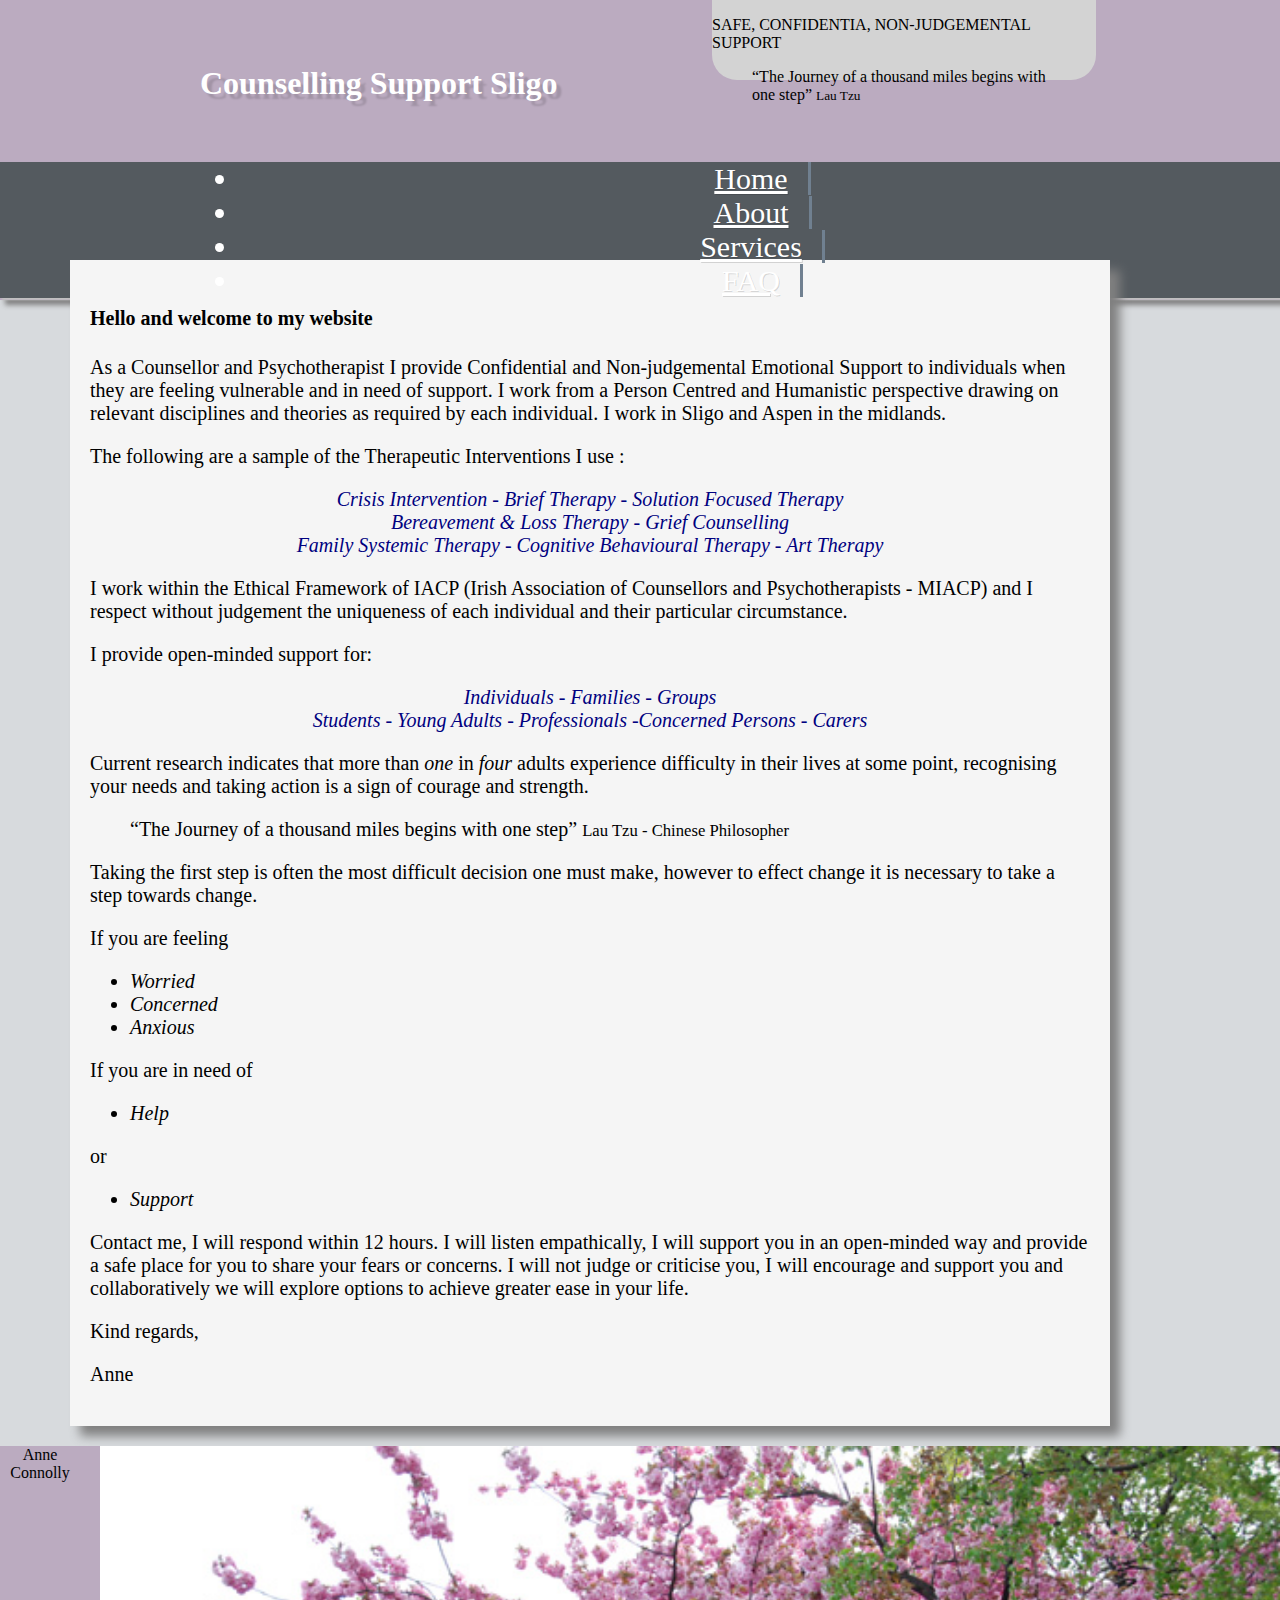
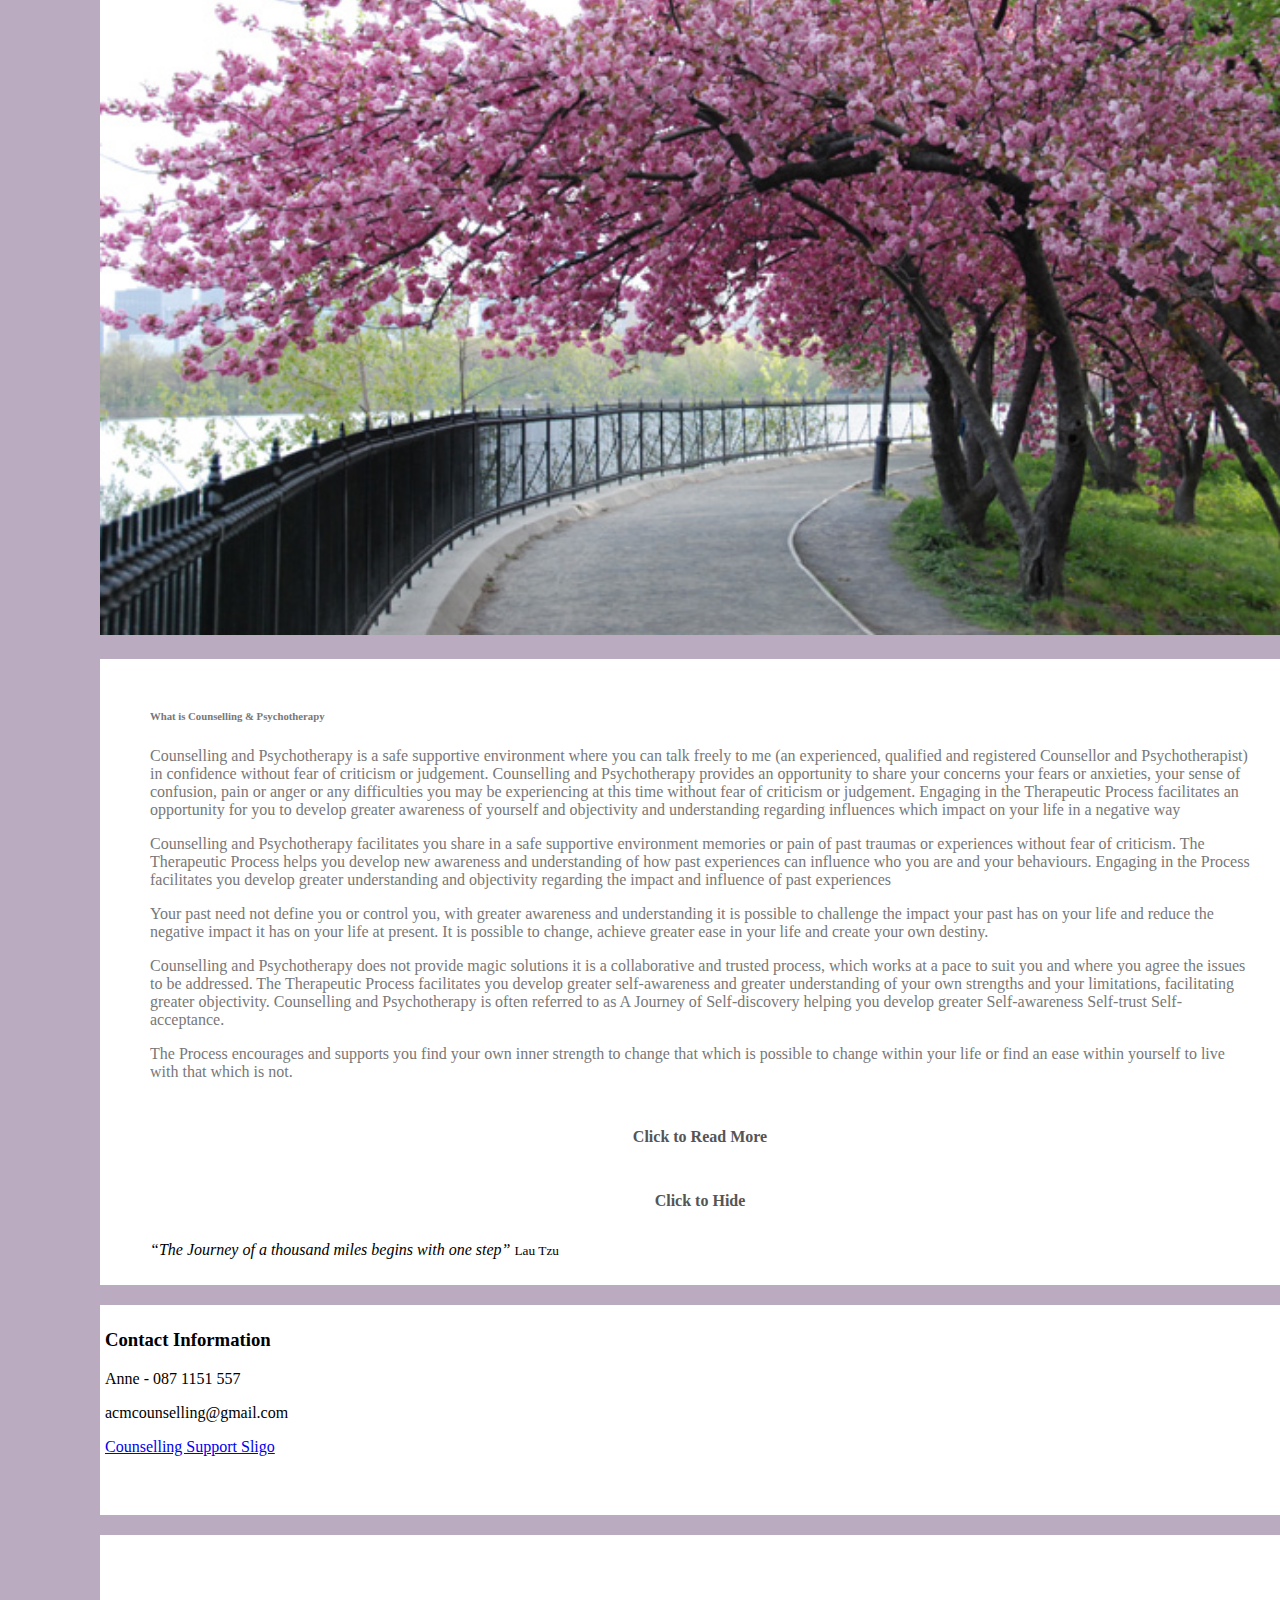
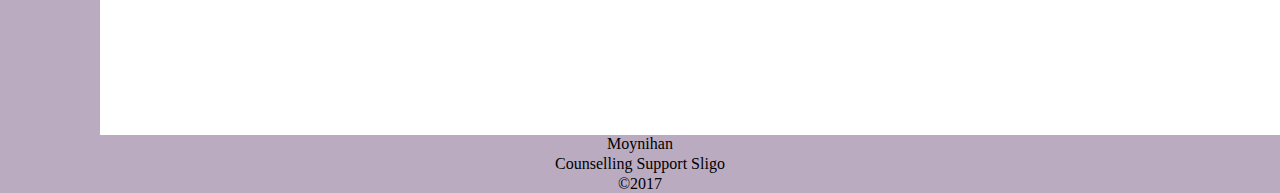
<file: index.html>
<!doctype HTML>
<html lang="en">
    <head>
        <meta charset = "UTF-8">
        <title>index</title>
        <script
        src="https://code.jquery.com/jquery-3.2.1.min.js"
        integrity="sha256-hwg4gsxgFZhOsEEamdOYGBf13FyQuiTwlAQgxVSNgt4="
        crossorigin="anonymous"></script>
        <link rel="stylesheet" href="https://maxcdn.bootstrapcdn.com/bootstrap/4.0.0-beta/css/bootstrap.min.css" integrity="sha384-/Y6pD6FV/Vv2HJnA6t+vslU6fwYXjCFtcEpHbNJ0lyAFsXTsjBbfaDjzALeQsN6M" crossorigin="anonymous">
        <script src="https://maxcdn.bootstrapcdn.com/bootstrap/4.0.0-beta/js/bootstrap.min.js" integrity="sha384-h0AbiXch4ZDo7tp9hKZ4TsHbi047NrKGLO3SEJAg45jXxnGIfYzk4Si90RDIqNm1" crossorigin="anonymous"></script>
        <link rel="stylesheet" type="text/css" href="stylesheet.css"/>
        <!--seo tags-->

    </head>
    <body>
        <header>
            <div id="topSpread">
                    <div id="socMedia">
                            <a class="glyphicon-mail" title="Send Email" href="#"><span class="glyphicon glyphicon-mail"></span></a>
                            <span class="glyphicon glyphicon-adjust"></span>
                            <p>SAFE, CONFIDENTIA, NON-JUDGEMENTAL  SUPPORT</p>       
                            <blockquote>“The Journey of a thousand miles begins with one step” <small>Lau Tzu</small></blockquote> 
                    </div>
                <div id="topLogo">
                    <h1>Counselling Support Sligo</h1>
                </div>
                
                
            </div>
            <!-- Nav tabs -->
            <nav class="navbar">
                <ul class="nav nav-inline">
                    <li class="nav-item">
                        <a class="nav-link active" href="#">Home</a>
                    </li>
                    <li class="nav-item">
                        <a class="nav-link" href="#">About</a>
                    </li>
                    <li class="nav-item">
                        <a class="nav-link disabled" href="#">Services</a>
                    </li>
                    <li class="nav-item">
                            <a class="nav-link disabled" href="#">FAQ</a>
                    </li>
                </ul>
            </nav>
            
        </header>
        <main>
            <div class="container-fluid">
                <div class="row" id="bodyContent">
                    <div class="col-md-7" id="mainContent">
                        <h4>Hello and welcome to my website</h4> 
                               <p>As a Counsellor and Psychotherapist I provide Confidential and Non-judgemental Emotional Support to individuals when they are feeling vulnerable and in need of support.  I work from a Person Centred and Humanistic perspective drawing on relevant disciplines and theories as required by each individual. I work in Sligo and Aspen in the midlands.</p>
                               <p> The following are a sample of the Therapeutic Interventions I use : </p>
                               <blockquote id = "therapies"><em> Crisis Intervention  -  Brief  Therapy  -  Solution Focused Therapy<br> Bereavement & Loss Therapy   -  Grief Counselling<br> Family Systemic Therapy  -  Cognitive Behavioural Therapy  -  Art  Therapy</em></blockquote>
                
                                 <p>I work within the Ethical Framework of IACP (Irish Association of Counsellors and Psychotherapists - MIACP) and I respect without judgement the uniqueness of each individual and their particular circumstance.</p> 
                                 <p> I provide open-minded support for: </p>
                                    <blockquote id = "groups"><em>Individuals  -  Families - Groups<br>Students - Young Adults  - Professionals -Concerned Persons - Carers  </em></blockquote>
    
                                    <p> Current research indicates that more than <em>one</em> in <em>four</em> adults experience difficulty in their lives at some point, recognising your needs and taking action is a sign of courage and strength. </p>

                                    <blockquote>“The Journey of a thousand miles begins with one step” <small>Lau Tzu - Chinese Philosopher</small></blockquote>
                                
                                    <p>Taking the first step is often the most difficult decision one must make, however to effect change it is necessary to take a step towards change.</p>
                                <div id ="bottomBlurb">
                                     <p>If you are feeling</p>
                                        <ul id = "feelings">
                                            <li><em>Worried</em></li>
                                            <li><em>Concerned</em></li>
                                             <li><em>Anxious</em></li>
                                        </ul>
                                     <p>If you are in need of</p>
                                        <ul>
                                             <li><em>Help</em></li>
                                       </ul>
                                       <p>or</p>
                                       <ul>
                                           <li><em>Support</em></li>
                                        </ul>
                                    </div>
                             <p>Contact me, I will respond within 12 hours. I will listen empathically, I will support you in an open-minded way and provide a safe place for you to share your fears or concerns.  I will not judge or criticise you, I will encourage and support you and collaboratively we will explore options to achieve greater ease in your life. </p>
                                <p> Kind regards,</p>
                                <p> Anne</p>
                    </div>  
            
                    <div class="col-md-4" id="sidebar">
                        <div id="sidebarPhoto">
                            <img src = "cherryblossom.jpg" img alt = "Cherry Blossom">
                        </div>
                    
                        <div class="informationBlurb">
                            
                            <blockquote class="bigtext">
                                <h6>What is Counselling &amp; Psychotherapy</h6> 
                                <p>Counselling and Psychotherapy is a safe supportive environment where you can talk freely to me 
                                    (an experienced, qualified and registered Counsellor and Psychotherapist) in confidence without fear 
                                    of criticism or judgement. Counselling and Psychotherapy provides an opportunity to share your concerns your fears or anxieties, your sense of confusion, pain or anger or any difficulties you may be experiencing at this time without fear of criticism or judgement.  
                                    Engaging in the Therapeutic Process  facilitates an opportunity for you to develop greater awareness of yourself and objectivity and understanding regarding influences which impact on your life in a negative way </p>
                                
                                    <p>Counselling and Psychotherapy facilitates you share in a safe supportive environment memories or pain of past traumas or experiences without fear of criticism.   The Therapeutic Process helps you develop new awareness and understanding of how past experiences can influence who you are and your behaviours. 
                                        Engaging in the Process facilitates you develop greater understanding and objectivity regarding the impact and influence of past experiences  </p>
                                    <p>Your past need not define you or control you, with greater awareness and understanding it is possible to challenge the impact your past has on your life and reduce the negative impact it has on your life at present.  It is possible to change, achieve greater ease in your life and create your own destiny.</p>
                                    <p>Counselling and Psychotherapy does not provide magic solutions it is a collaborative and trusted process, which works at a pace to suit you and where you agree the issues to be addressed.   The Therapeutic Process facilitates you develop greater self-awareness and greater understanding of your own strengths and your limitations, facilitating greater objectivity. Counselling and Psychotherapy is often referred to as A Journey of Self-discovery helping you develop greater   Self-awareness   Self-trust   Self-acceptance.</p>
                                    <p>The Process encourages and supports you find your own inner strength to change that which is possible to change within your life or find an ease within yourself to live with that which is not. </p>
                                    
                            </blockquote>
                            <p class="expand"><i class="fa fa-arrow-down"></i> Click to Read More <i class="fa fa-arrow-down"></i></p>
                            <p class="contract hide"><i class="fa fa-arrow-up"></i> Click to Hide <i class="fa fa-arrow-up"></i></p>
                            <blockquote><em>“The Journey of a thousand miles begins with one step”</em> <small>Lau Tzu</small></blockquote>


                    </div>
                    <div id="sidebarInfo">
                    <h3>Contact Information</h3>
                    <p> Anne - 087 1151 557 </p>
                    <p>acmcounselling@gmail.com</p>
                    <p><a href="https://www.facebook.com/CounsellingSupportSligo/" target="_blank">Counselling Support Sligo</a>

                    </div>
                    <div id="sidebarSocMedia">

                    </div>
                </div>
            </div>
        </div>
    </main>
    <footer>
            <div id = "copyInfo">
                <p>Anne Connolly Moynihan</p>
                <p>Counselling Support Sligo</p>
                <p>&copy;2017</p>
             </div>
    </footer>
    <script type="text/javascript">
        $(function(){
        var animspeed = 950; // animation speed in milliseconds
        
        var $blockquote = $('.bigtext');
        var height = $blockquote.height();
        var mini = '200';
        // var mini = $('.bigtext p').eq(0).height() + $('.bigtext p').eq(1).height();
        
        $blockquote.attr('data-fullheight',height+'px');
        $blockquote.attr('data-miniheight',mini+'px');
        $blockquote.css('height',mini+'px');
        
        $('.expand').on('click', function(e){
            $text = $(this).prev();
            
            $text.animate({
            'height': $text.attr('data-fullheight')
            }, animspeed);
            $(this).next('.contract').removeClass('hide');
            $(this).addClass('hide');
        });
        
        $('.contract').on('click', function(e){
            $text = $(this).prev().prev();
            
            $text.animate({
            'height': $text.attr('data-miniheight')
            }, animspeed);
            $(this).prev('.expand').removeClass('hide');
            $(this).addClass('hide');
        });
        });
    </script>
</body>
</html>
</file>
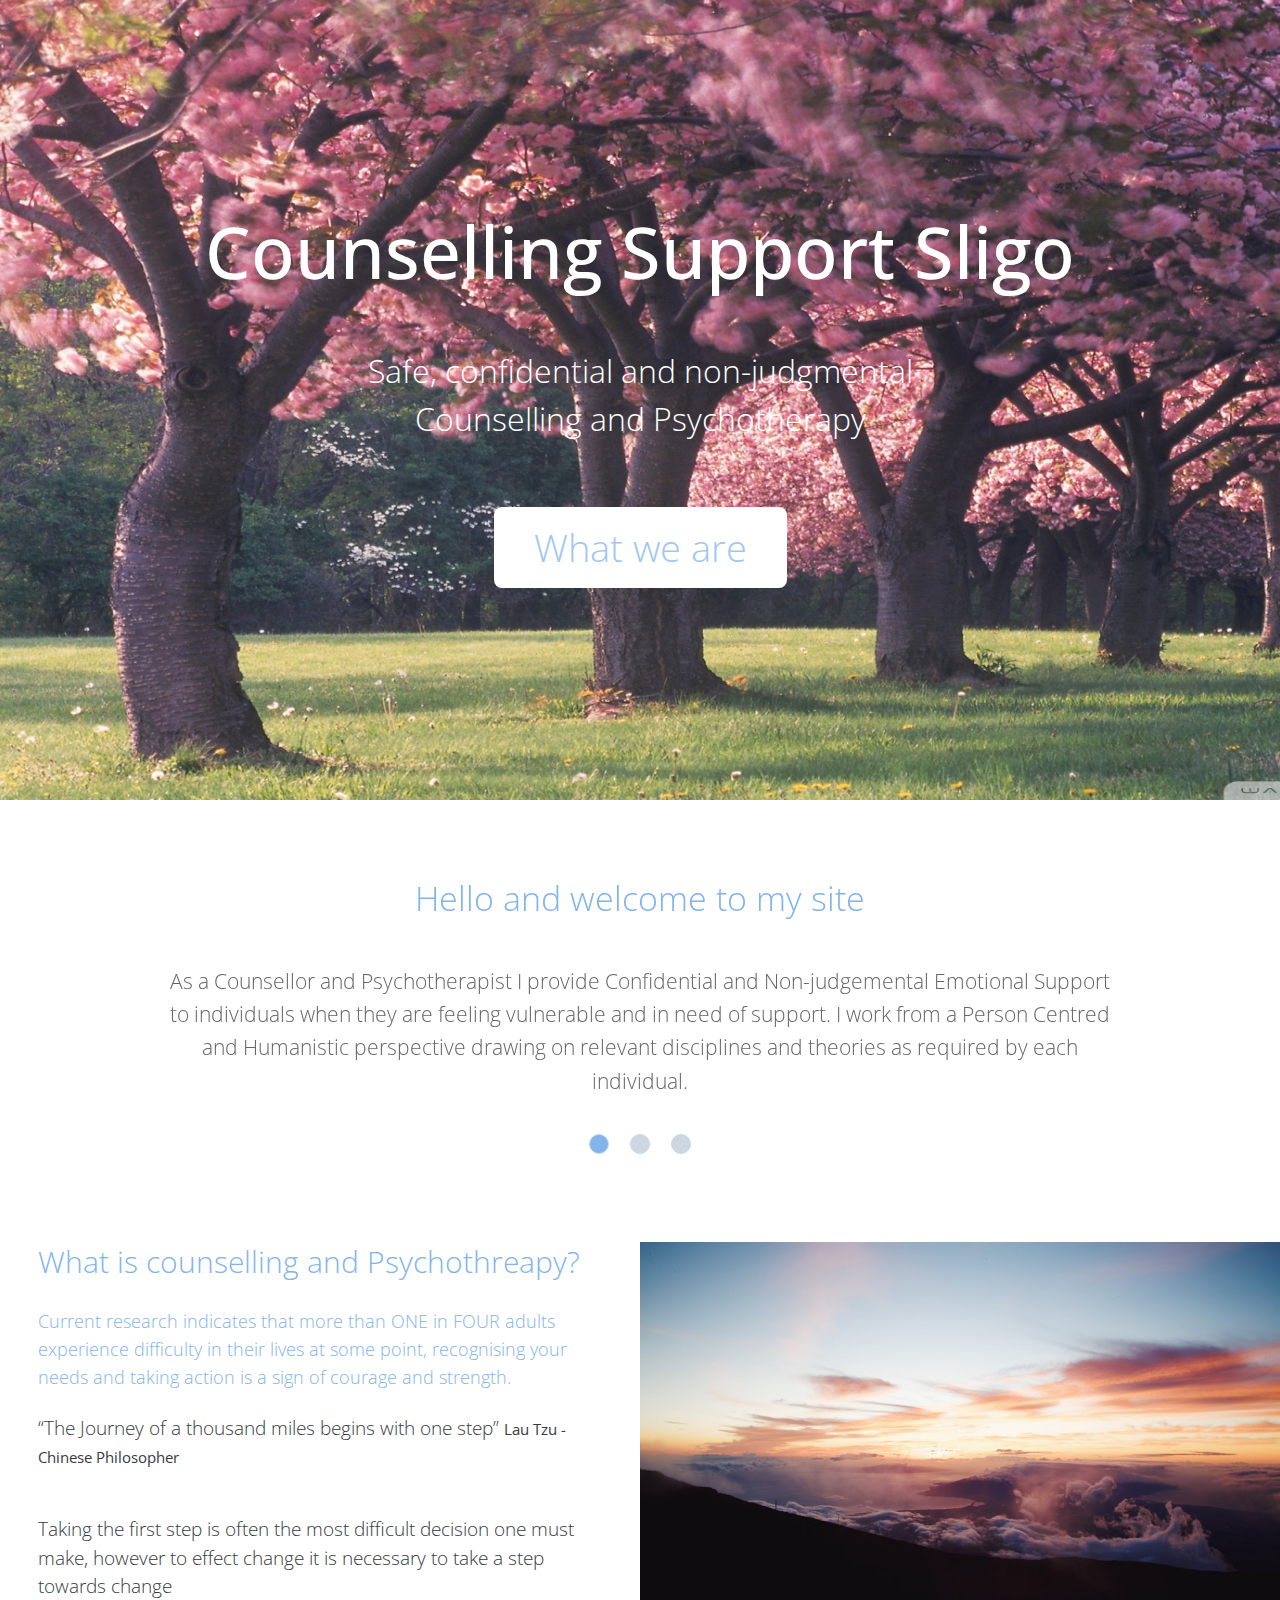
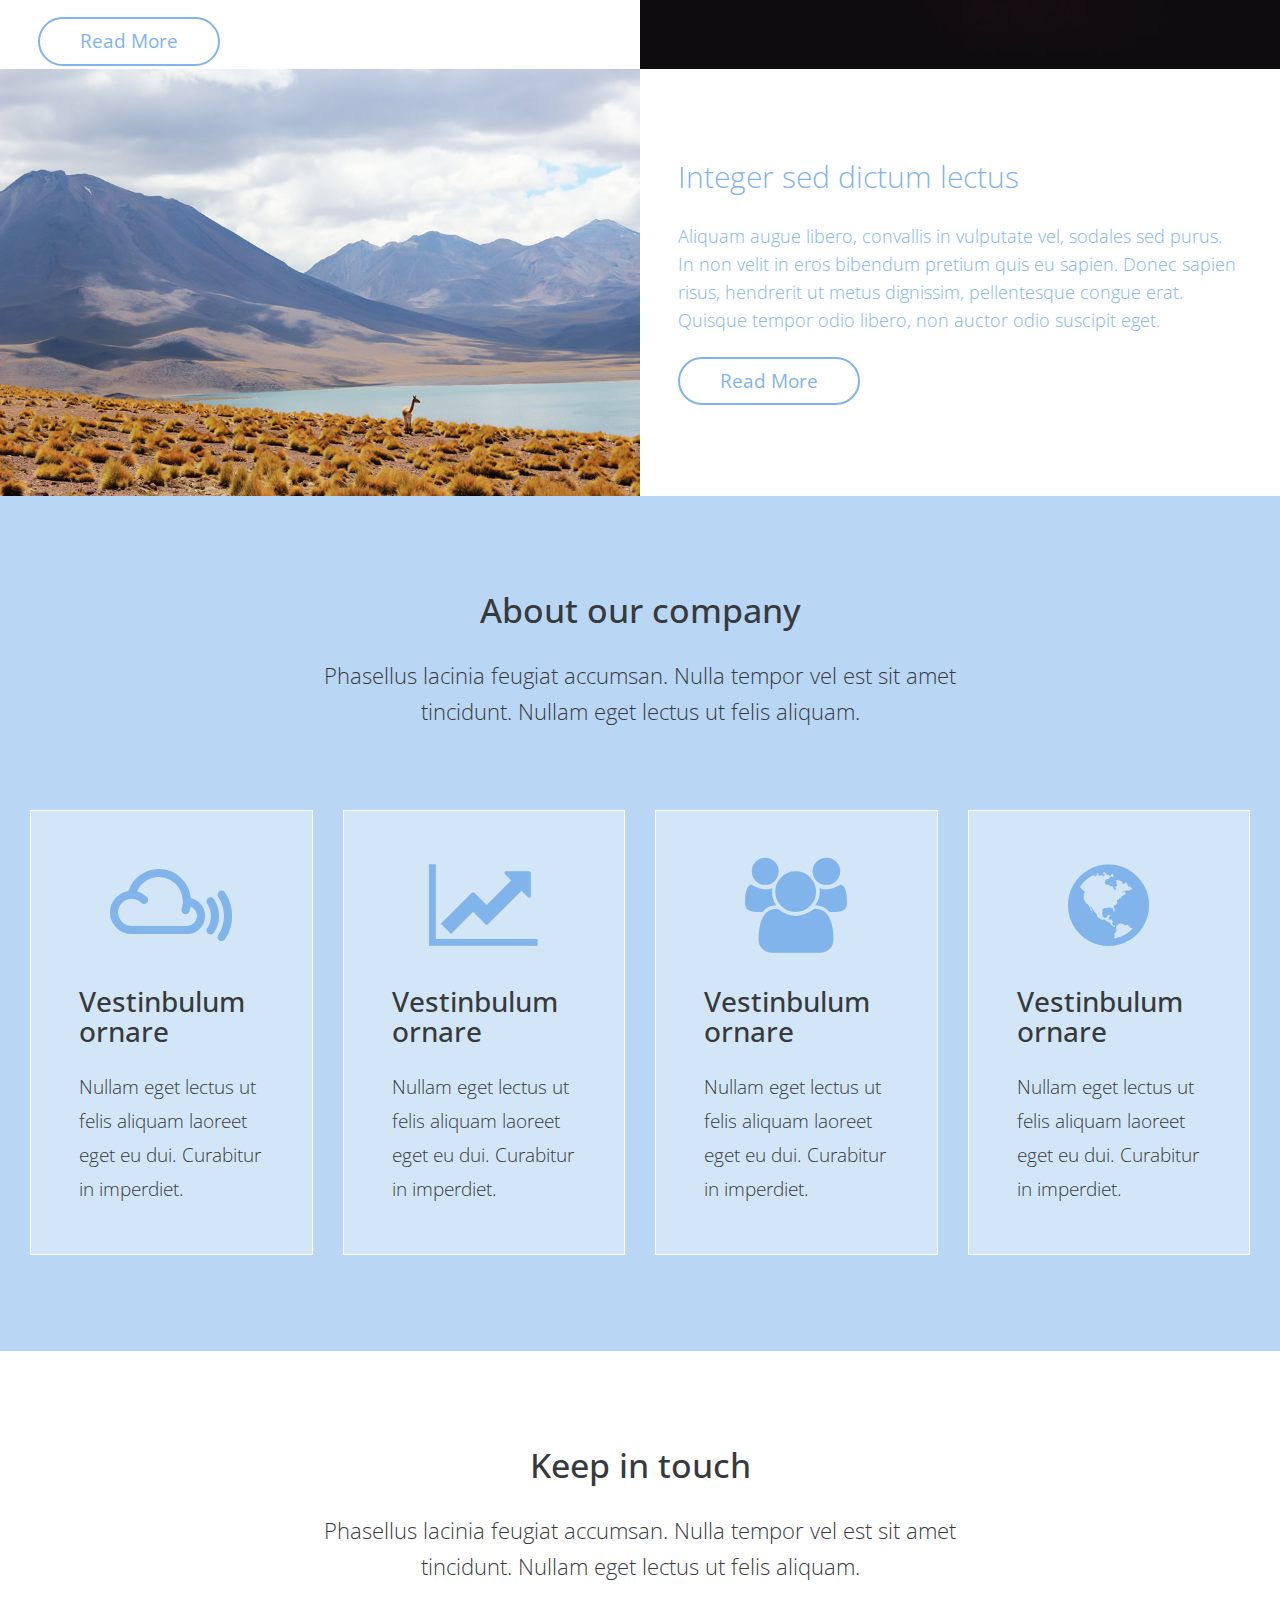
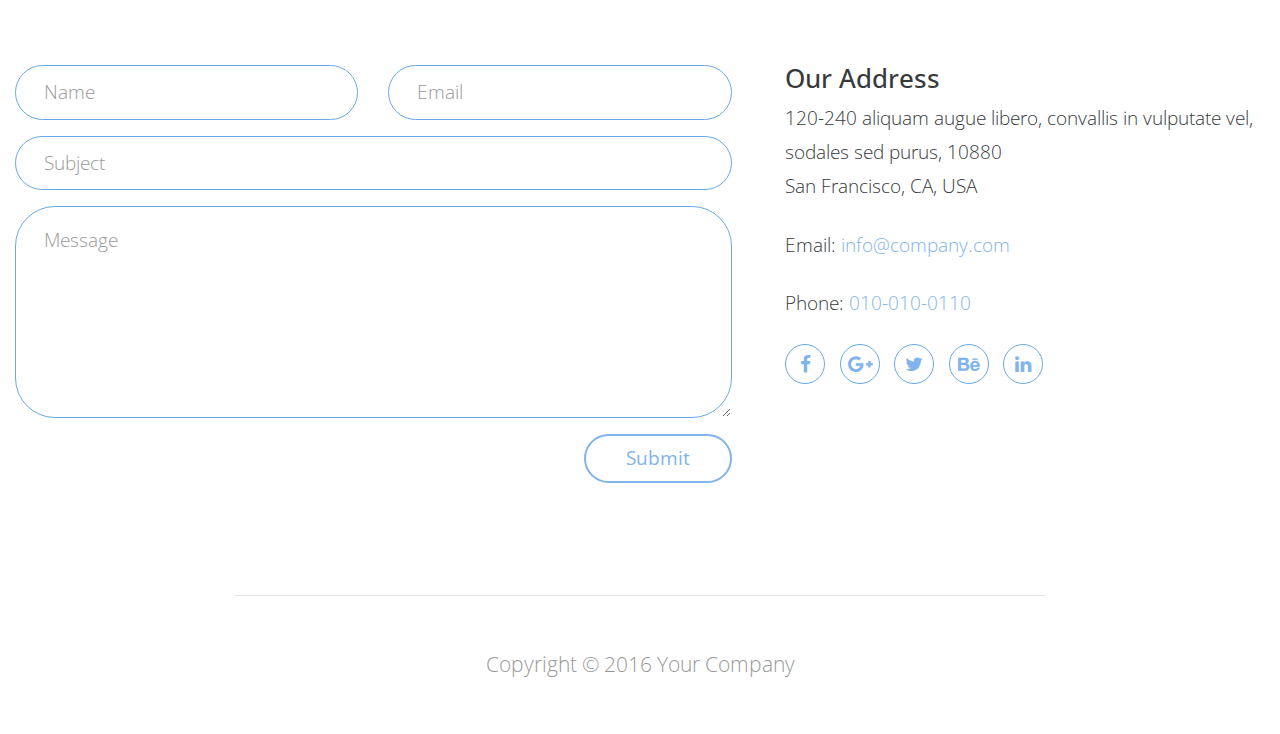
<file: version2/index.html>
<!DOCTYPE html>
<html>
<head>
    <meta charset="utf-8">
    <meta http-equiv="X-UA-Compatible" content="IE=edge">
    <meta name="viewport" content="width=device-width, initial-scale=1">

    <title>Counselling Support Sligo</title>
<!--
Ocean Theme
http://www.templatemo.com/tm-484-ocean
-->

    <!-- load stylesheets -->
    
    <link rel="stylesheet" href="https://fonts.googleapis.com/css?family=Open+Sans:300,400"><!-- Google web font "Open Sans", https://www.google.com/fonts/specimen/Open+Sans -->
    <link rel="stylesheet" href="font-awesome-4.5.0/css/font-awesome.min.css"> <!-- Font Awesome, https://fortawesome.github.io/Font-Awesome/ -->
    <link rel="stylesheet" href="css/bootstrap.min.css">                       <!-- Bootstrap style, http://v4-alpha.getbootstrap.com/ -->
    <link rel="stylesheet" href="css/templatemo-style.css">                    <!-- Templatemo style -->

    <!-- HTML5 shim and Respond.js for IE8 support of HTML5 elements and media queries -->
    <!-- WARNING: Respond.js doesn't work if you view the page via file:// -->
        <!--[if lt IE 9]>
          <script src="https://oss.maxcdn.com/html5shiv/3.7.2/html5shiv.min.js"></script>
          <script src="https://oss.maxcdn.com/respond/1.4.2/respond.min.js"></script>
          <![endif]-->
</head>

    <body>

        <div class="container-fluid">
            
            <div class="row"> 

                <section class="tm-section-intro">
                    <div class="col-xs-12 col-sm-12 col-md-12 col-lg-12 col-xl-12">
                        <div class="tm-wrapper-center">
                            <h1 class="tm-section-intro-title">Counselling Support Sligo</h1>
                            <p class="tm-section-intro-text">Safe, confidential and non-judgmental<br>
                            Counselling and Psychotherapy
                            </p>
                            <a href="#tm-section-2" class="tm-btn-white-big">What we are</a>
                        </div>            
                    </div>
                </section>    

            </div>

            <div class="row" id="tm-section-2">
                <div class="col-xs-12 col-sm-12 col-md-12 col-lg-12 col-xl-12">

                    <!-- slider -->
                    <section>
                        <div id="tmCarousel" class="carousel slide tm-carousel" data-ride="carousel" data-interval="false"> <!-- If you want to make the carousel auto play, remove data-interval="false" -->

                            <ol class="carousel-indicators">
                                <li data-target="#tmCarousel" data-slide-to="0" class="active"></li>
                                <li data-target="#tmCarousel" data-slide-to="1" class=""></li>
                                <li data-target="#tmCarousel" data-slide-to="2" class=""></li>
                            </ol>

                            <div class="carousel-inner" role="listbox">
                            
                                <div class="carousel-item active">
                                    <div class="carousel-content">
                                        <div>
                                            <h2 class="tm-carousel-item-title">Hello and welcome to my site</h2>
                                            <p class="tm-carousel-item-text">As a Counsellor and Psychotherapist I provide Confidential and Non-judgemental Emotional Support to individuals when they are feeling vulnerable and in need of support.  I work from a Person Centred and Humanistic perspective drawing on relevant disciplines and theories as required by each individual.<br>
                                            </p>
                                        </div>
                                    </div>                               
                                </div>

                                <div class="carousel-item">
                                    <div class="carousel-content">
                                        <div>
                                            <h2 class="tm-carousel-item-title">The following are a sample of the Therapeutic Interventions I use </h2>
                                            <p class="tm-carousel-item-text"><blockquote>Crisis Intervention  -  Brief  Therapy  -  Solution Focused Therapy
                                            Bereavement &amp; Loss Therapy   -  Grief Counselling
                                            Family Systemic Therapy  -  Cognitive Behavioural Therapy  -  Art  Therapy  
                                 </blockquote></p>
                                        </div>
                                    </div>                                
                                </div>

                                <div class="carousel-item">
                                    <div class="carousel-content">
                                        <div>
                                            <h2 class="tm-carousel-item-title">I provide open-minded support for: </h2>
                                            <p class="tm-carousel-item-text"> 
                                                <blockquote>
                                                Individuals  -  Families - Groups 
                                                Students - Young Adults  - Professionals
                                                Concerned Persons - Carers   
                                                </blockquote>
                                            </p>
                                        </div>
                                    </div>                                
                                </div>

                            </div>
                            
                        </div>                    
                    </section>
                </div>
            </div> <!-- row -->

            <div class="row">
                
                <section class="tm-2-col-img-text tm-2-col-img-lg-right">
                    
                    <div class="col-xs-12 col-sm-12 col-md-12 col-lg-6 col-xl-6 tm-2-col-img">                    
                        <img src="img/sun-cloud.jpg" alt="Image" class="img-fluid">
                    </div>

                    <div class="col-xs-12 col-sm-12 col-md-12 col-lg-6 col-xl-6 tm-2-col-text">
                        <h2 class="tm-2-col-text-title">What is counselling and Psychothreapy?</h2>
                        <p class="tm-2-col-text-description">                            
                            Current research indicates that more than ONE in FOUR adults experience difficulty in their lives at some point, recognising your needs and taking action is a sign of courage and strength.
                            <br>
                            <blockquote>“The Journey of a thousand miles begins with one step” <small>Lau Tzu - Chinese Philosopher</small></blockquote>
                            <br>
                            Taking the first step is often the most difficult decision one must make, however to effect change it is necessary to take a step towards change
                        </p>
                        <a href="#" class="tm-bordered-btn">Read More</a>
                    </div>
                    
                </section>

            </div> <!-- row -->

            <div class="row">
                
                <section class="tm-2-col-img-text tm-2-col-img-lg-left">
                    
                    <div class="col-xs-12 col-sm-12 col-md-12 col-lg-6 col-xl-6 tm-2-col-img">                    
                        <img src="img/mountain.jpg" alt="Image" class="img-fluid">
                    </div>

                    <div class="col-xs-12 col-sm-12 col-md-12 col-lg-6 col-xl-6 tm-2-col-text">
                        <h2 class="tm-2-col-text-title">Integer sed dictum lectus</h2>
                        <p class="tm-2-col-text-description">
                            Aliquam augue libero, convallis in vulputate vel, sodales sed
                            purus. In non velit in eros bibendum pretium quis eu
                            sapien. Donec sapien risus, hendrerit ut metus dignissim,
                            pellentesque congue erat. Quisque tempor odio libero, 
                            non auctor odio suscipit eget.
                        </p>
                        <a href="#" class="tm-bordered-btn">Read More</a>
                    </div>
                    
                </section>

            </div> <!-- row -->

            <!-- About -->
            <div class="row tm-section tm-blue-bg-row">
                
                <section>

                        <div class="col-xs-12 col-sm-12 col-md-12 col-lg-12 col-xl-12 text-xs-center">
                            <h2 class="tm-section-title">About our company</h2>
                            <p class="tm-section-subtitle">
                            Phasellus lacinia feugiat accumsan. Nulla tempor vel est sit amet tincidunt. 
                            Nullam eget lectus ut felis aliquam.
                            </p>    
                        </div>
                        
                        <div class="col-xs-12 col-sm-12 col-md-12 col-lg-12 col-xl-12">
                            
                            <div class="tm-icon-text-boxes-container">
                            
                                <div class="col-xs-12 col-sm-6 col-md-6 col-lg-3 col-xl-3">
                                    <div class="tm-icon-text-box">
                                        <i class="fa fa-5x fa-mixcloud"></i>
                                        <h3 class="tm-icon-text-box-title">Vestinbulum ornare</h3>
                                        <p class="tm-icon-text-box-description">Nullam eget lectus ut felis aliquam laoreet eget eu dui. Curabitur in imperdiet.</p>
                                    </div>
                                </div>

                                <div class="col-xs-12 col-sm-6 col-md-6 col-lg-3 col-xl-3">
                                    <div class="tm-icon-text-box">
                                        <i class="fa fa-5x fa-line-chart"></i>
                                        <h3 class="tm-icon-text-box-title">Vestinbulum ornare</h3>
                                        <p class="tm-icon-text-box-description">Nullam eget lectus ut felis aliquam laoreet eget eu dui. Curabitur in imperdiet.</p>
                                    </div>
                                </div>

                                <div class="col-xs-12 col-sm-6 col-md-6 col-lg-3 col-xl-3">
                                    <div class="tm-icon-text-box">
                                        <i class="fa fa-5x fa-group"></i>
                                        <h3 class="tm-icon-text-box-title">Vestinbulum ornare</h3>
                                        <p class="tm-icon-text-box-description">Nullam eget lectus ut felis aliquam laoreet eget eu dui. Curabitur in imperdiet.</p>
                                    </div>
                                </div>

                                <div class="col-xs-12 col-sm-6 col-md-6 col-lg-3 col-xl-3">
                                    <div class="tm-icon-text-box">
                                        <i class="fa fa-5x fa-globe"></i>
                                        <h3 class="tm-icon-text-box-title">Vestinbulum ornare</h3>
                                        <p class="tm-icon-text-box-description">Nullam eget lectus ut felis aliquam laoreet eget eu dui. Curabitur in imperdiet.</p>
                                    </div>
                                </div>

                            </div>

                        </div>

                </section>

            </div> <!-- row -->

            <div class="row tm-section">
                
                <section class="tm-section-contact">
                    
                    <div class="col-xs-12 col-sm-12 col-md-12 col-lg-12 col-xl-12 text-xs-center">
                        
                        <h2 class="tm-section-title">Keep in touch</h2>
                        <p class="tm-section-subtitle">Phasellus lacinia feugiat accumsan. Nulla tempor vel est sit amet tincidunt. Nullam eget lectus ut felis aliquam.</p>

                    </div>

                    <div class="col-xs-12 col-sm-12 col-md-12 col-lg-7 col-xl-7">
                        <form action="index.html" method="post" class="tm-contact-form">                                
                            <div class="form-group col-xs-12 col-sm-12 col-md-6 col-lg-6 col-xl-6 tm-form-group-left">
                                <input type="text" id="contact_name" name="contact_name" class="form-control" placeholder="Name"  required/>
                            </div>
                            <div class="form-group col-xs-12 col-sm-12 col-md-6 col-lg-6 col-xl-6 tm-form-group-right">
                                <input type="email" id="contact_email" name="contact_email" class="form-control" placeholder="Email"  required/>
                            </div>
                            <div class="form-group">
                                <input type="text" id="contact_subject" name="contact_subject" class="form-control" placeholder="Subject"  required/>
                            </div>
                            <div class="form-group">
                                <textarea id="contact_message" name="contact_message" class="form-control" rows="6" placeholder="Message" required></textarea>
                            </div>
                        
                            <button type="submit" class="btn tm-bordered-btn pull-xs-right">Submit</button>                          
                        </form>   
                    </div> <!-- col -->
                    
                    <div class="col-xs-12 col-sm-12 col-md-12 col-lg-5 col-xl-5 tm-contact-right">
                        <h3 class="tm-contact-title">Our Address</h3>
                        <p class="tm-contact-info">120-240 aliquam augue libero, convallis in vulputate vel, sodales sed purus, 10880<br>
                            San Francisco, CA, USA
                        </p>
                        <p class="tm-contact-info"> 
                            Email: <a href="mailto:info@company.com">info@company.com</a><br>
                            
                        </p>
                        <p class="tm-contact-info">
                            Phone: <a href="tel:0100100110">010-010-0110</a>
                        </p>
                        <div class="tm-social-icons-container">
                            <a href="#" class="tm-social-icon-link"><i class="fa fa-facebook tm-social-icon"></i></a>
                            <a href="#" class="tm-social-icon-link"><i class="fa fa-google-plus tm-social-icon"></i></a>
                            <a href="#" class="tm-social-icon-link"><i class="fa fa-twitter tm-social-icon"></i></a>
                            <a href="#" class="tm-social-icon-link"><i class="fa fa-behance tm-social-icon"></i></a>
                            <a href="#" class="tm-social-icon-link"><i class="fa fa-linkedin tm-social-icon"></i></a>
                        </div>
                    </div>

                </section>

            </div>

            <div class="row">                
                <div class="col-xs-12 col-sm-12 col-md-12 col-lg-12 col-xl-12">                    
                    <hr>
                </div>
            </div>

            <div class="row">
                <div class="col-xs-12 col-sm-12 col-md-12 col-lg-12 col-xl-12">
                    <p class="text-xs-center tm-copyright-text">Copyright &copy; 2016 Your Company</p>
                </div>
            </div>
            
        </div> <!-- container-fluid -->   

        <!-- load JS files -->
        <script src="js/jquery-1.11.3.min.js"></script>             <!-- jQuery, https://jquery.com/download/ -->
        <script src="https://www.atlasestateagents.co.uk/javascript/tether.min.js"></script> <!-- Tether for Bootstrap, http://stackoverflow.com/questions/34567939/how-to-fix-the-error-error-bootstrap-tooltips-require-tether-http-github-h -->
        <script src="js/bootstrap.min.js"></script>                 <!-- Bootstrap, http://v4-alpha.getbootstrap.com/ -->
        <script src="js/jquery.touchSwipe.min.js"></script>         <!-- http://labs.rampinteractive.co.uk/touchSwipe/demos/ -->
        
        <script>     
       
            $(document).ready(function(){

                /* Smooth Scrolling
                 * https://css-tricks.com/snippets/jquery/smooth-scrolling/
                --------------------------------------------------------------*/
                $('a[href*="#"]:not([href="#"])').click(function() {
                    if (location.pathname.replace(/^\//,'') == this.pathname.replace(/^\//,'') 
                        && location.hostname == this.hostname) {
                        
                        var target = $(this.hash);
                        target = target.length ? target : $('[name=' + this.hash.slice(1) +']');
                        
                        if (target.length) {
                            
                            $('html, body').animate({
                                scrollTop: target.offset().top
                            }, 1000);
                            return false;
                        }
                    }
                }); 
                
                /* Enable swiping for tablets and mobile
                 * http://lazcreative.com/blog/adding-swipe-support-to-bootstrap-carousel-3-0/
                 ---------------------------------------------------------------------------------*/
                if($(window).width() <= 991) {
                    $(".carousel-inner").swipe( {
                        //Generic swipe handler for all directions
                        swipeLeft:function(event, direction, distance, duration, fingerCount) {
                            $(this).parent().carousel('next'); 
                        },
                        swipeRight: function() {
                            $(this).parent().carousel('prev'); 
                        },
                        //Default is 75px, set to 0 for demo so any distance triggers swipe
                        threshold:0
                    });
                }  

                /* Handle window resize */
                $(window).resize(function(){
                    if($(window).width() <= 991) {
                        $(".carousel-inner").swipe( {
                            //Generic swipe handler for all directions
                            swipeLeft:function(event, direction, distance, duration, fingerCount) {
                                $(this).parent().carousel('next'); 
                            },
                            swipeRight: function() {
                                $(this).parent().carousel('prev'); 
                            },
                            //Default is 75px, set to 0 for demo so any distance triggers swipe
                            threshold:0
                        });
                     }
                });              
                           
            });

        </script>             

</body>
</html>
</file>
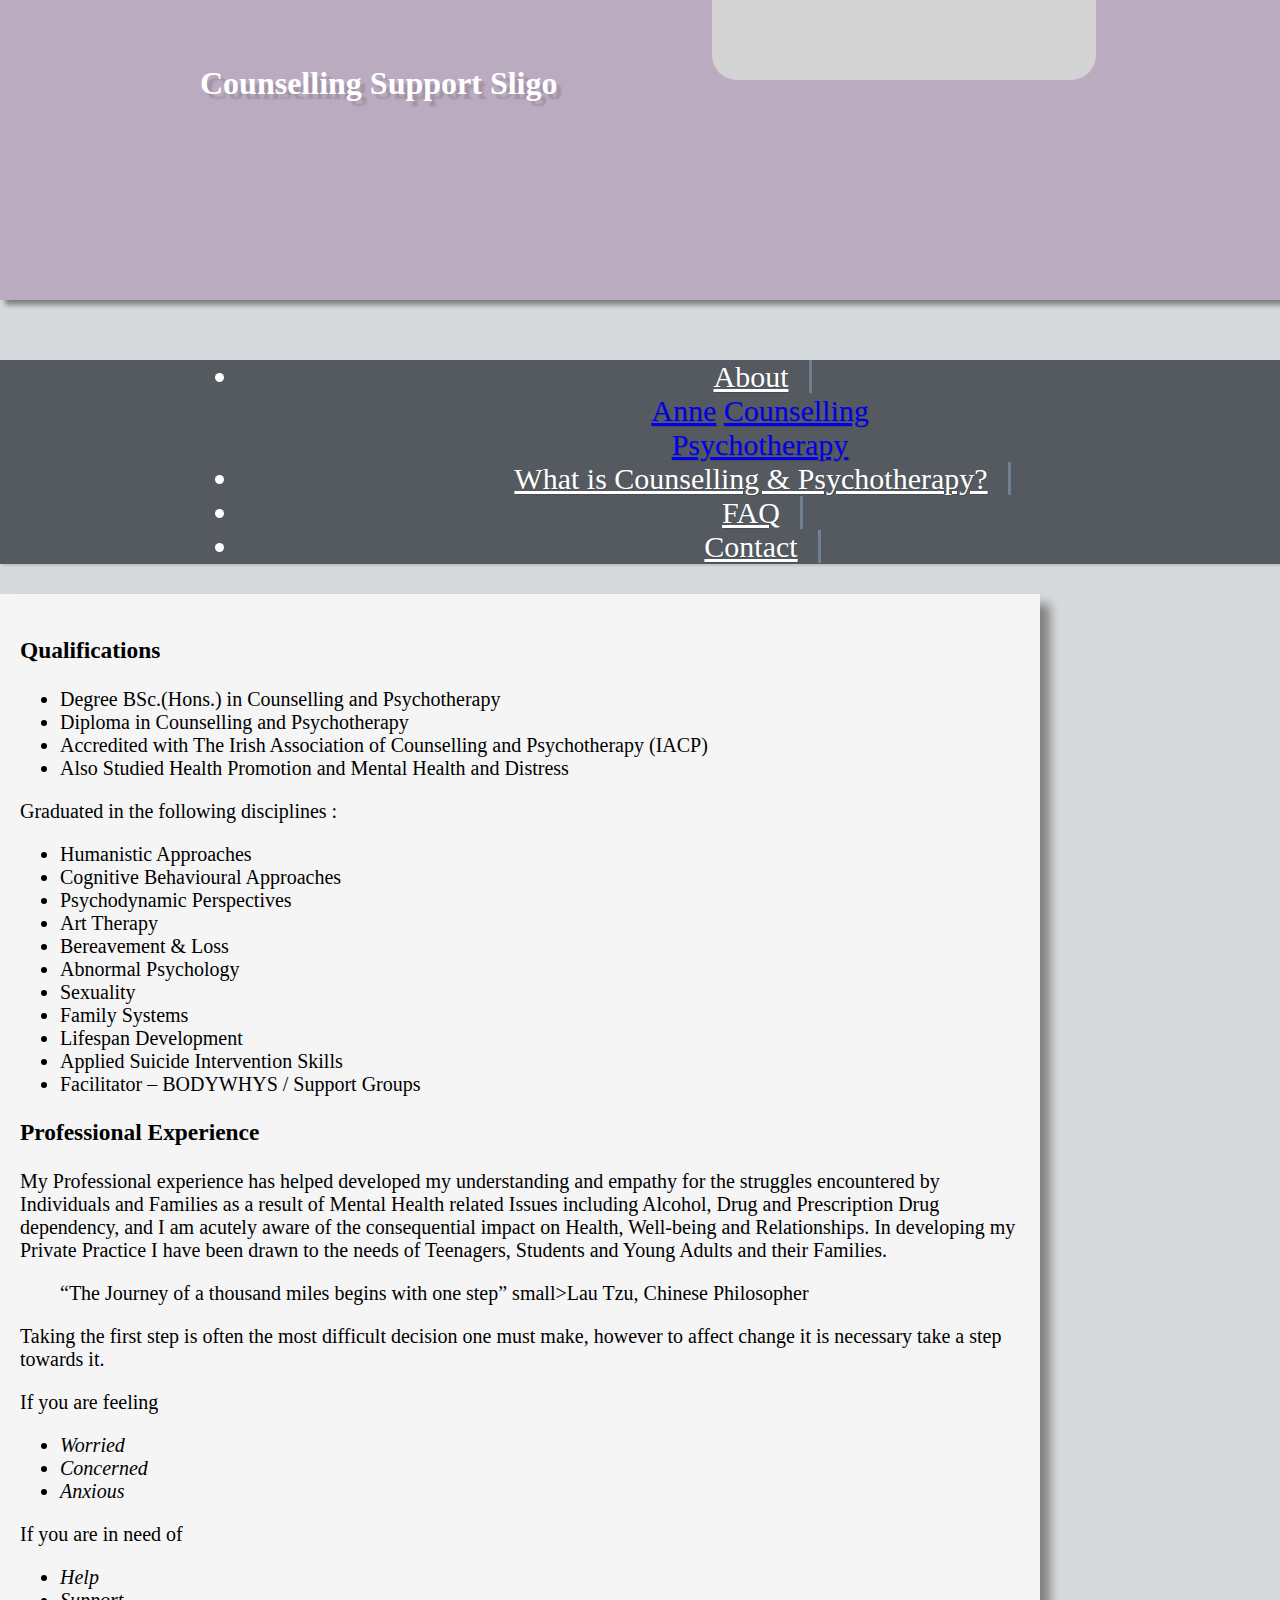
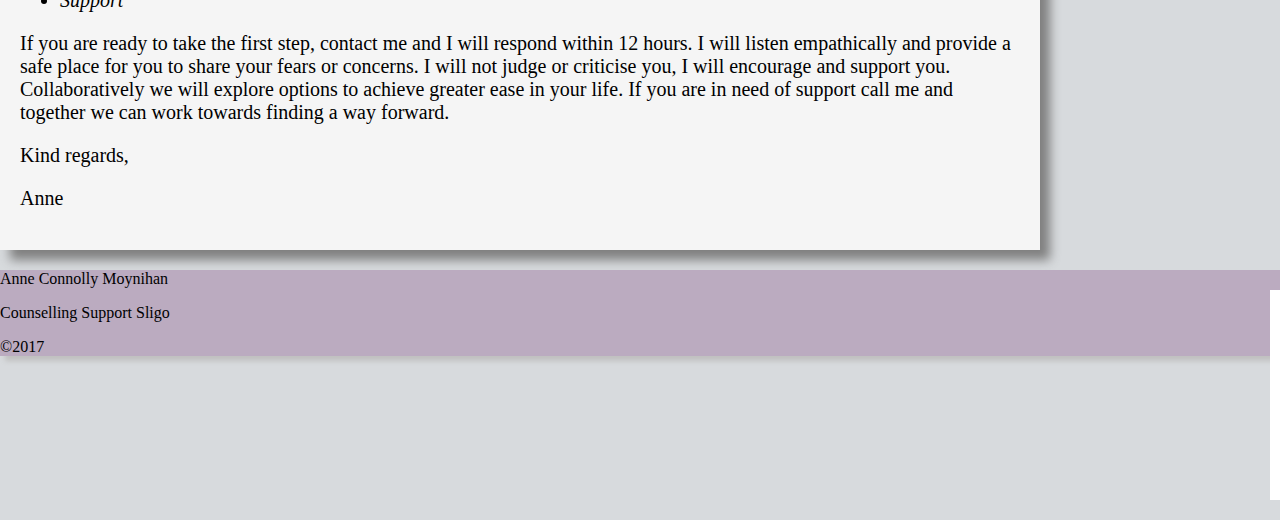
<file: About.html>
<!DOCTYPE html>
<html lang ="en">
    <head>
        <meta charset = "UTF-8">
        <title>About</title>
        <link rel="stylesheet" href="https://maxcdn.bootstrapcdn.com/bootstrap/4.0.0-beta/css/bootstrap.min.css" integrity="sha384-/Y6pD6FV/Vv2HJnA6t+vslU6fwYXjCFtcEpHbNJ0lyAFsXTsjBbfaDjzALeQsN6M" crossorigin="anonymous">
        <script src="https://maxcdn.bootstrapcdn.com/bootstrap/4.0.0-beta/js/bootstrap.min.js" integrity="sha384-h0AbiXch4ZDo7tp9hKZ4TsHbi047NrKGLO3SEJAg45jXxnGIfYzk4Si90RDIqNm1" crossorigin="anonymous"></script>
        <link rel="stylesheet" type="text/css" href="stylesheet.css"/>
        <!--seo tags-->
    </head>
    <body>
        <header>
                <div id="topSpread">
                        <div id="socMedia">
                                <a class="glyphicon-mail" title="Send Email" href="#"><span class="glyphicon glyphicon-mail"></span></a>
                                <span class="glyphicon glyphicon-adjust"></span>
                        </div>
                    <div id="topLogo">
                        <h1>Counselling Support Sligo</h1>
                    </div>
        </header>
    </div>
    <!-- Nav tabs -->
    <nav class="navbar">
        <ul class="nav nav-tabs|pills" id="navId">
            <!--li class="nav-item">
                <a href="#tab1Id" class="nav-link active">Home</a> -->
            <!--</li>-->
            <li class="nav-item dropdown">
                <a class="nav-link dropdown-toggle" data-toggle="dropdown" href="#" role="button" aria-haspopup="true" aria-expanded="false">About</a>
                <div class="dropdown-menu">
                    <a class="dropdown-item" href="#tab2Id">Anne</a>
                    <a class="dropdown-item" href="#tab3Id">Counselling</a>
                    <div class="dropdown-divider"></div>
                    <a class="dropdown-item" href="#tab4Id">Psychotherapy</a>
                </div>
            </li>
            <li class="nav-item">
                <a href="#tab5Id" class="nav-link">What is Counselling & Psychotherapy?</a>
            </li>
            <li class="nav-item">
                    <a href="#tab5Id" class="nav-link">FAQ</a>
                </li>
            <li class="nav-item">
                    <a href="#tab5Id" class="nav-link">Contact</a>
             </li>
            </li>
            <!--li class="nav-item">
                <a href="#" class="nav-link disabled">Disabled</a>
            </li>-->
        </ul>
        
        <!-- Tab panes -->
        <div class="tab-content">
            <div class="tab-pane fade in active" id="tab1Id" role="tabpanel"></div>
            <div class="tab-pane fade" id="tab2Id" role="tabpanel"></div>
            <div class="tab-pane fade" id="tab3Id" role="tabpanel"></div>
            <div class="tab-pane fade" id="tab4Id" role="tabpanel"></div>
            <div class="tab-pane fade" id="tab5Id" role="tabpanel"></div>
        </div>
        
        <script>
            $('#navId a').click(e => {
                e.preventDefault();
                $(this).tab('show');
            });
        </script>
    </nav>
    <!-- <nav class="""b4-nav-""">
         <ul class="">
             b4-na
             <li><a href="#">Home</a></li>
             <li><a href="#">About</a></li>
             <li><a href="#">FAQ</a></li>
             <li><a href="#">Contact</a></li>
         </ul>
    </nav> -->
</header>
<main>
    <container>
        <row>
            <div class="col-md-6" id="mainContent">
                <h3>Qualifications</h3> 
                    <ul>
                        <li>Degree  BSc.(Hons.) in Counselling and Psychotherapy</li>
                        <li>Diploma in Counselling and Psychotherapy </li>
                        <li>Accredited with The Irish Association of Counselling and Psychotherapy (IACP)  </li>
                        <li>Also Studied Health Promotion and Mental Health and Distress</li>
                    </ul>
                    <p>Graduated in the following disciplines :  </p>
                         <ul>
                             <li>Humanistic Approaches</li>
                             <li> Cognitive Behavioural Approaches</li>
                             <li>Psychodynamic Perspectives</li>
                             <li>Art Therapy</li>
                             <li> Bereavement & Loss</li>
                             <li> Abnormal Psychology</li>
                             <li> Sexuality </li>
                             <li>Family Systems</li>
                             <li>Lifespan Development</li>
                             <li>Applied Suicide Intervention Skills</li>
                             <li>Facilitator – BODYWHYS / Support Groups</li>
                         </ul>

                         <h3>Professional Experience</h3>
                    
                            <p> My Professional experience has helped developed my understanding and empathy for the struggles encountered by Individuals and Families as a result of Mental Health related Issues including Alcohol, Drug  and Prescription Drug dependency, and I am acutely aware of the consequential impact on Health, Well-being and Relationships. In developing my Private Practice I have been drawn to the needs of Teenagers, Students and Young Adults and their Families.</p>

                            <blockquote>“The Journey of a thousand miles begins with one step” small>Lau Tzu, Chinese Philosopher</small></blockquote>
                        
                            <p>
                                Taking the first step is often the most difficult decision one must make, however to affect change it is necessary take a step towards it.  
                            </p>
                           
                        <p>If you are feeling</p>
                            <ul>
                                <li><em>Worried</em></li>
                                <li><em>Concerned</em></li>
                                <li><em>Anxious</em></li>
                            </ul>
                        <p>If you are in need of</p>
                            <ul>
                               <li><em>Help</em></li>
                               <li><em>Support</em></li>
                            </ul>
                        <p>If you are ready to take the first step, contact me and I will respond within 12 hours.  I will listen empathically and provide a safe place for you to share your fears or concerns.  I will not judge or criticise you, I will encourage and support you. Collaboratively we will explore options to achieve greater ease in your life. If you are in need of support call me and together we can work towards finding a way forward.</p>
                        <p> Kind regards,</p>
                        <p> Anne</p>
            </div>
            <div class="col-md-3" id="sidebar">
                <div id="sidebarPhoto">

                </div>
                <div id="sidebarInfo">

                </div>
                <div class="sidebarSocMedia">

                </div>
            </div>
        </row>
    </container>
</main>
<footer>
        <div id = "footer bottom left">
            <p>Anne Connolly Moynihan</p>
            <p>Counselling Support Sligo</p>
            <p>&copy;2017</p>
         </div>
    </footer>
</body>
</html>
</file>
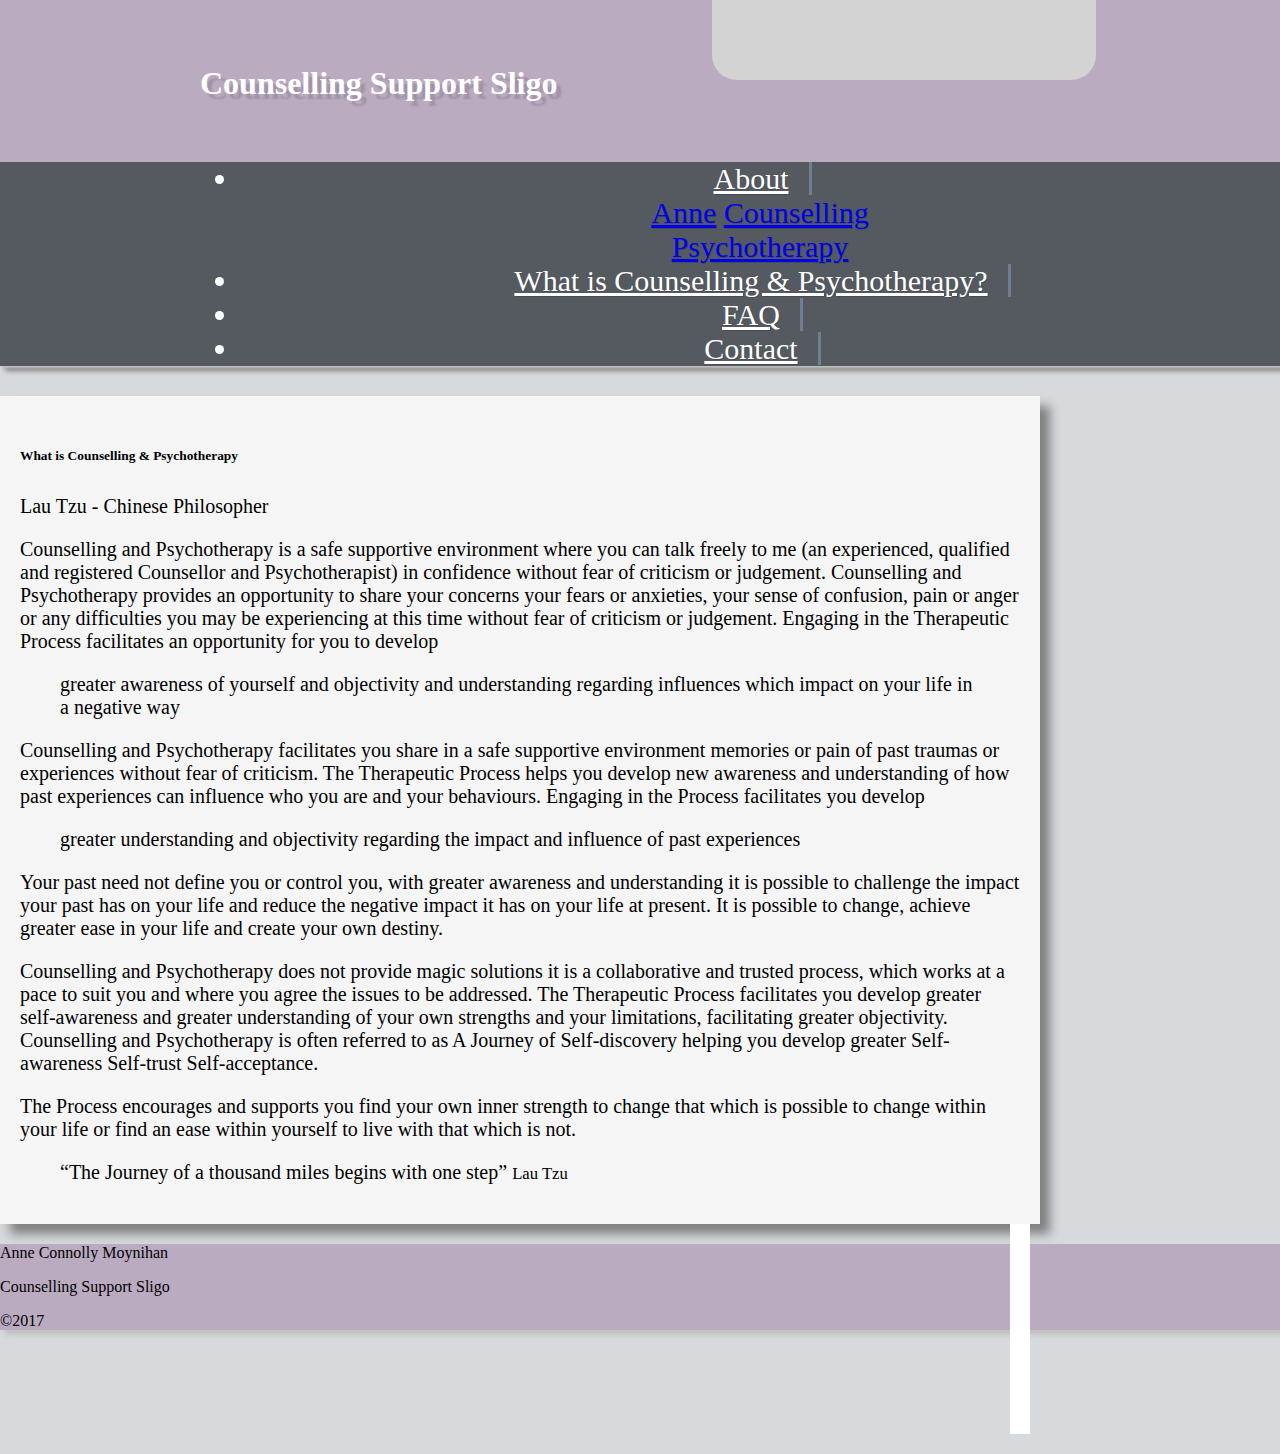
<file: whatiscounsellingandpsychotherapy.html>
<!DOCTYPE html>
<html lang = "en">
    <head>
        <meta charset = "UTF-8">
        <title>What is Counselling and Psychotherapy?</title>
        <link rel="stylesheet" href="https://maxcdn.bootstrapcdn.com/bootstrap/4.0.0-beta/css/bootstrap.min.css" integrity="sha384-/Y6pD6FV/Vv2HJnA6t+vslU6fwYXjCFtcEpHbNJ0lyAFsXTsjBbfaDjzALeQsN6M" crossorigin="anonymous">
        <script src="https://maxcdn.bootstrapcdn.com/bootstrap/4.0.0-beta/js/bootstrap.min.js" integrity="sha384-h0AbiXch4ZDo7tp9hKZ4TsHbi047NrKGLO3SEJAg45jXxnGIfYzk4Si90RDIqNm1" crossorigin="anonymous"></script>
        <link rel="stylesheet" type="text/css" href="stylesheet.css"/>
        <!--seo tags-->

    </head>
    <body>
        <header>
            <div id="topSpread">
                    <div id="socMedia">
                            <a class="glyphicon-mail" title="Send Email" href="#"><span class="glyphicon glyphicon-mail"></span></a>
                            <span class="glyphicon glyphicon-adjust"></span>
                    </div>
                <div id="topLogo">
                    <h1>Counselling Support Sligo</h1>
                </div>
                
                
            </div>
            <!-- Nav tabs -->
            <nav class="navbar">
                <ul class="nav nav-tabs|pills" id="navId">
                    <!--li class="nav-item">
                        <a href="#tab1Id" class="nav-link active">Home</a> -->
                    <!--</li>-->
                    <li class="nav-item dropdown">
                        <a class="nav-link dropdown-toggle" data-toggle="dropdown" href="#" role="button" aria-haspopup="true" aria-expanded="false">About</a>
                        <div class="dropdown-menu">
                            <a class="dropdown-item" href="#tab2Id">Anne</a>
                            <a class="dropdown-item" href="#tab3Id">Counselling</a>
                            <div class="dropdown-divider"></div>
                            <a class="dropdown-item" href="#tab4Id">Psychotherapy</a>
                        </div>
                    </li>
                    <li class="nav-item">
                        <a href="#tab5Id" class="nav-link">What is Counselling & Psychotherapy?</a>
                    </li>
                    <li class="nav-item">
                            <a href="#tab5Id" class="nav-link">FAQ</a>
                        </li>
                    <li class="nav-item">
                            <a href="#tab5Id" class="nav-link">Contact</a>
                     </li>
                    
                </li>
                    <!--li class="nav-item">
                        <a href="#" class="nav-link disabled">Disabled</a>
                    </li>-->
                </ul>
                
                <!-- Tab panes -->
                <div class="tab-content">
                    <div class="tab-pane fade in active" id="tab1Id" role="tabpanel"></div>
                    <div class="tab-pane fade" id="tab2Id" role="tabpanel"></div>
                    <div class="tab-pane fade" id="tab3Id" role="tabpanel"></div>
                    <div class="tab-pane fade" id="tab4Id" role="tabpanel"></div>
                    <div class="tab-pane fade" id="tab5Id" role="tabpanel"></div>
                </div>
                
                <script>
                    $('#navId a').click(e => {
                        e.preventDefault();
                        $(this).tab('show');
                    });
                </script>
            </nav>
            <!-- <nav class="""b4-nav-""">
                 <ul class="">
                     b4-na
                     <li><a href="#">Home</a></li>
                     <li><a href="#">About</a></li>
                     <li><a href="#">FAQ</a></li>
                     <li><a href="#">Contact</a></li>
                 </ul>
            </nav> -->
        </header>
        <main>
            <container>
                <row>
                    <div class="col-md-6" id="mainContent">
                        <h6>What is Counselling & Psychotherapy</h6> 
                           <blockquote“At the centre of your being you have the answer. You know who you are. And you know what you want” <small>Lau Tzu  - Chinese Philosopher </small></blockquote>
                                
                                    <p>Counselling and Psychotherapy is a safe supportive environment where you can talk freely to me (an experienced, qualified and registered Counsellor and Psychotherapist) in confidence without fear of criticism or judgement.   Counselling and Psychotherapy provides an opportunity to share your concerns your fears or anxieties, your sense of confusion, pain or anger or any difficulties you may be experiencing at this time without fear of criticism or judgement.   Engaging in the Therapeutic Process  facilitates an opportunity for you to develop</p>
                                   <blockquote> greater awareness of yourself and 
                                        objectivity and understanding regarding influences 
                                        which impact on your life in a negative way 
                                    </blockquote>
                                <p>Counselling and Psychotherapy facilitates you share in a safe supportive environment memories or pain of past traumas or experiences without fear of criticism.   The Therapeutic Process helps you develop new awareness and understanding of how past experiences can influence who you are and your behaviours.  Engaging in the Process facilitates you develop  </p>
                               <blockquote>
                                    greater understanding and objectivity regarding the impact 
                                    and influence of past experiences
                                    
                               </blockquote>
                               <p>
                                    Your past need not define you or control you, with greater awareness and understanding it is possible to challenge the impact your past has on your life and reduce the negative impact it has on your life at present.  It is possible to change, achieve greater ease in your life and create your own destiny.   
                               </p>
                               <p>
                                    Counselling and Psychotherapy does not provide magic solutions it is a collaborative and trusted process, which works at a pace to suit you and where you agree the issues to be addressed.   The Therapeutic Process facilitates you develop greater self-awareness and greater understanding of your own strengths and your limitations, facilitating greater objectivity. Counselling and Psychotherapy is often referred to as A Journey of Self-discovery helping you develop greater   Self-awareness   Self-trust   Self-acceptance.
                               </p>
                               <p>
                                    The Process encourages and supports you find your own inner strength to change that which is possible to change within your life or find an ease within yourself to live with that which is not.  
                               </p>
                               <blockquote>“The Journey of a thousand miles begins with one step” <small>Lau Tzu</small></blockquote>


                                
                    <div class="col-md-3" id="sidebar">
                        <div id="sidebarPhoto">

                        </div>
                        <div id="sidebarInfo">

                        </div>
                        <div class="sidebarSocMedia">

                        </div>
                    </div>
                </row>
            </container>
        </main>
        <footer>
                <div id = "footer bottom left">
                    <p>Anne Connolly Moynihan</p>
                    <p>Counselling Support Sligo</p>
                    <p>&copy;2017</p>
                 </div>
            </footer>
    </body>
</html>

</html>
</file>
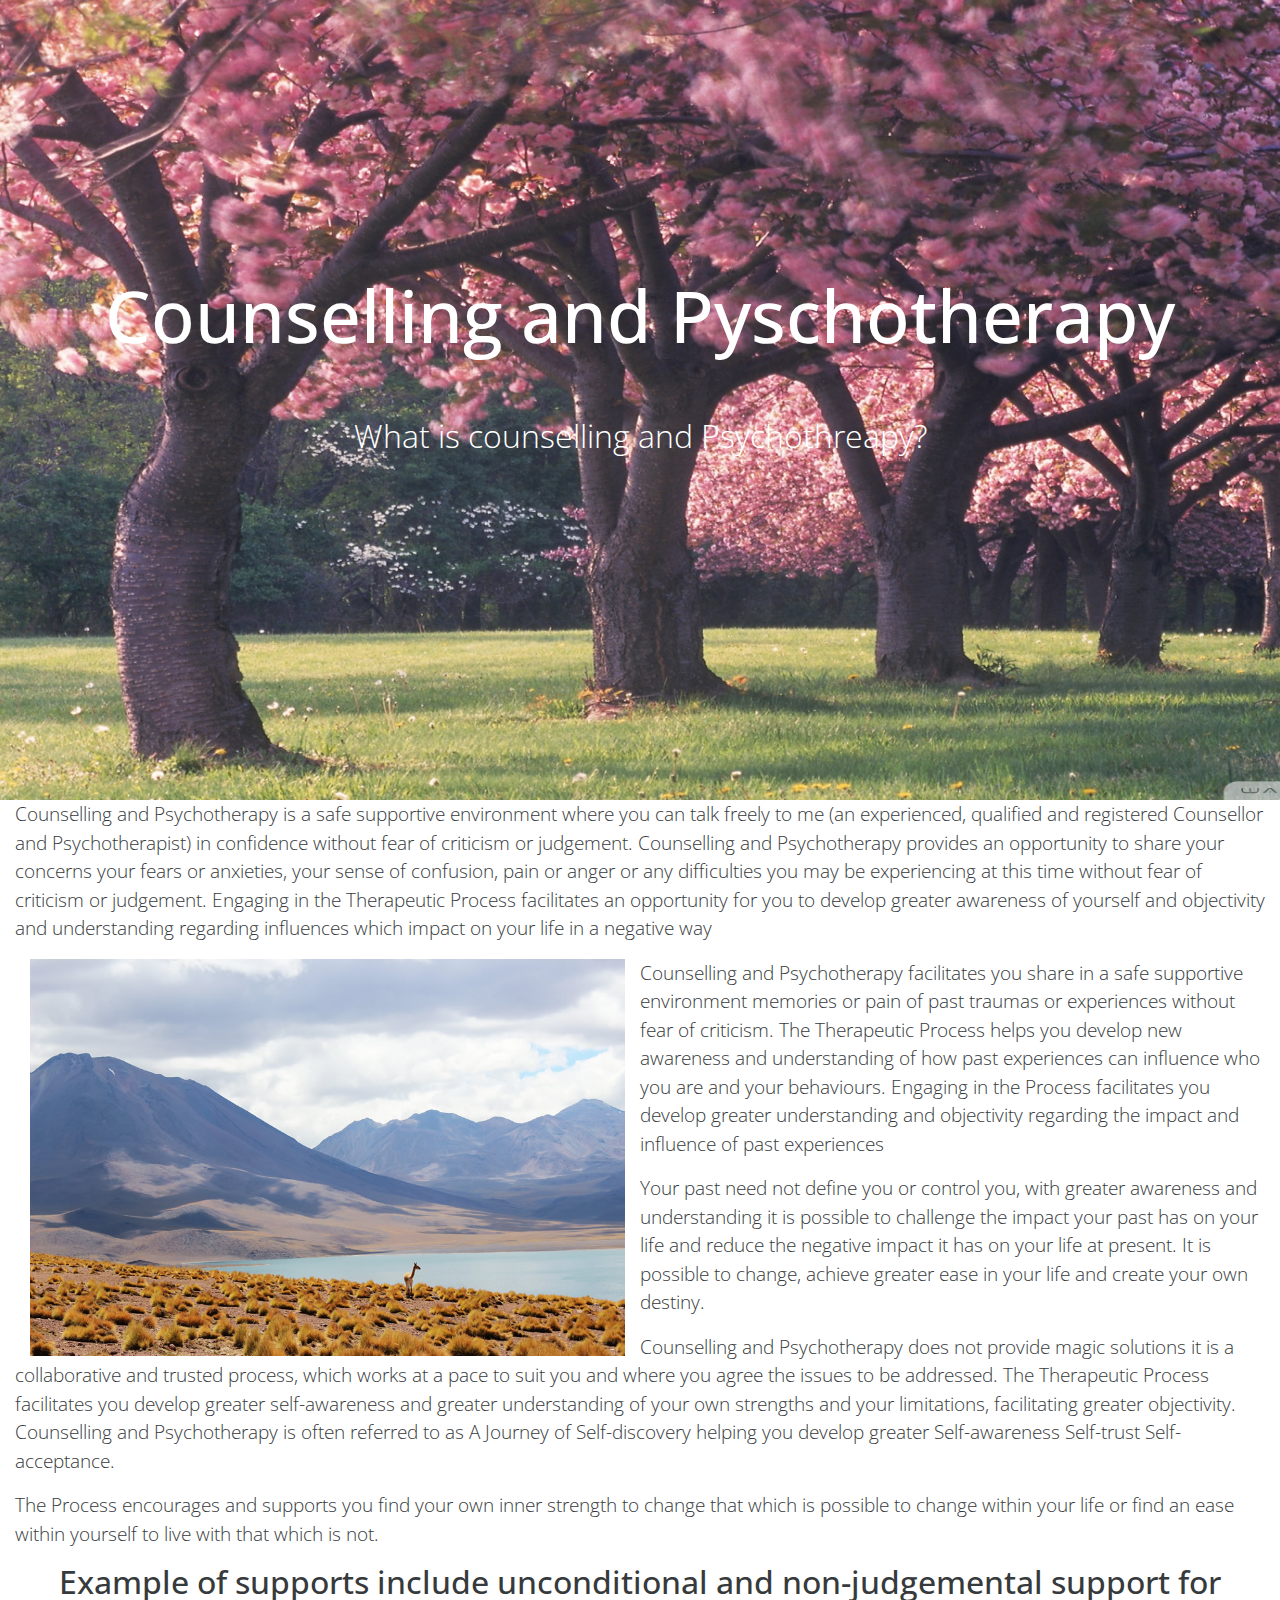
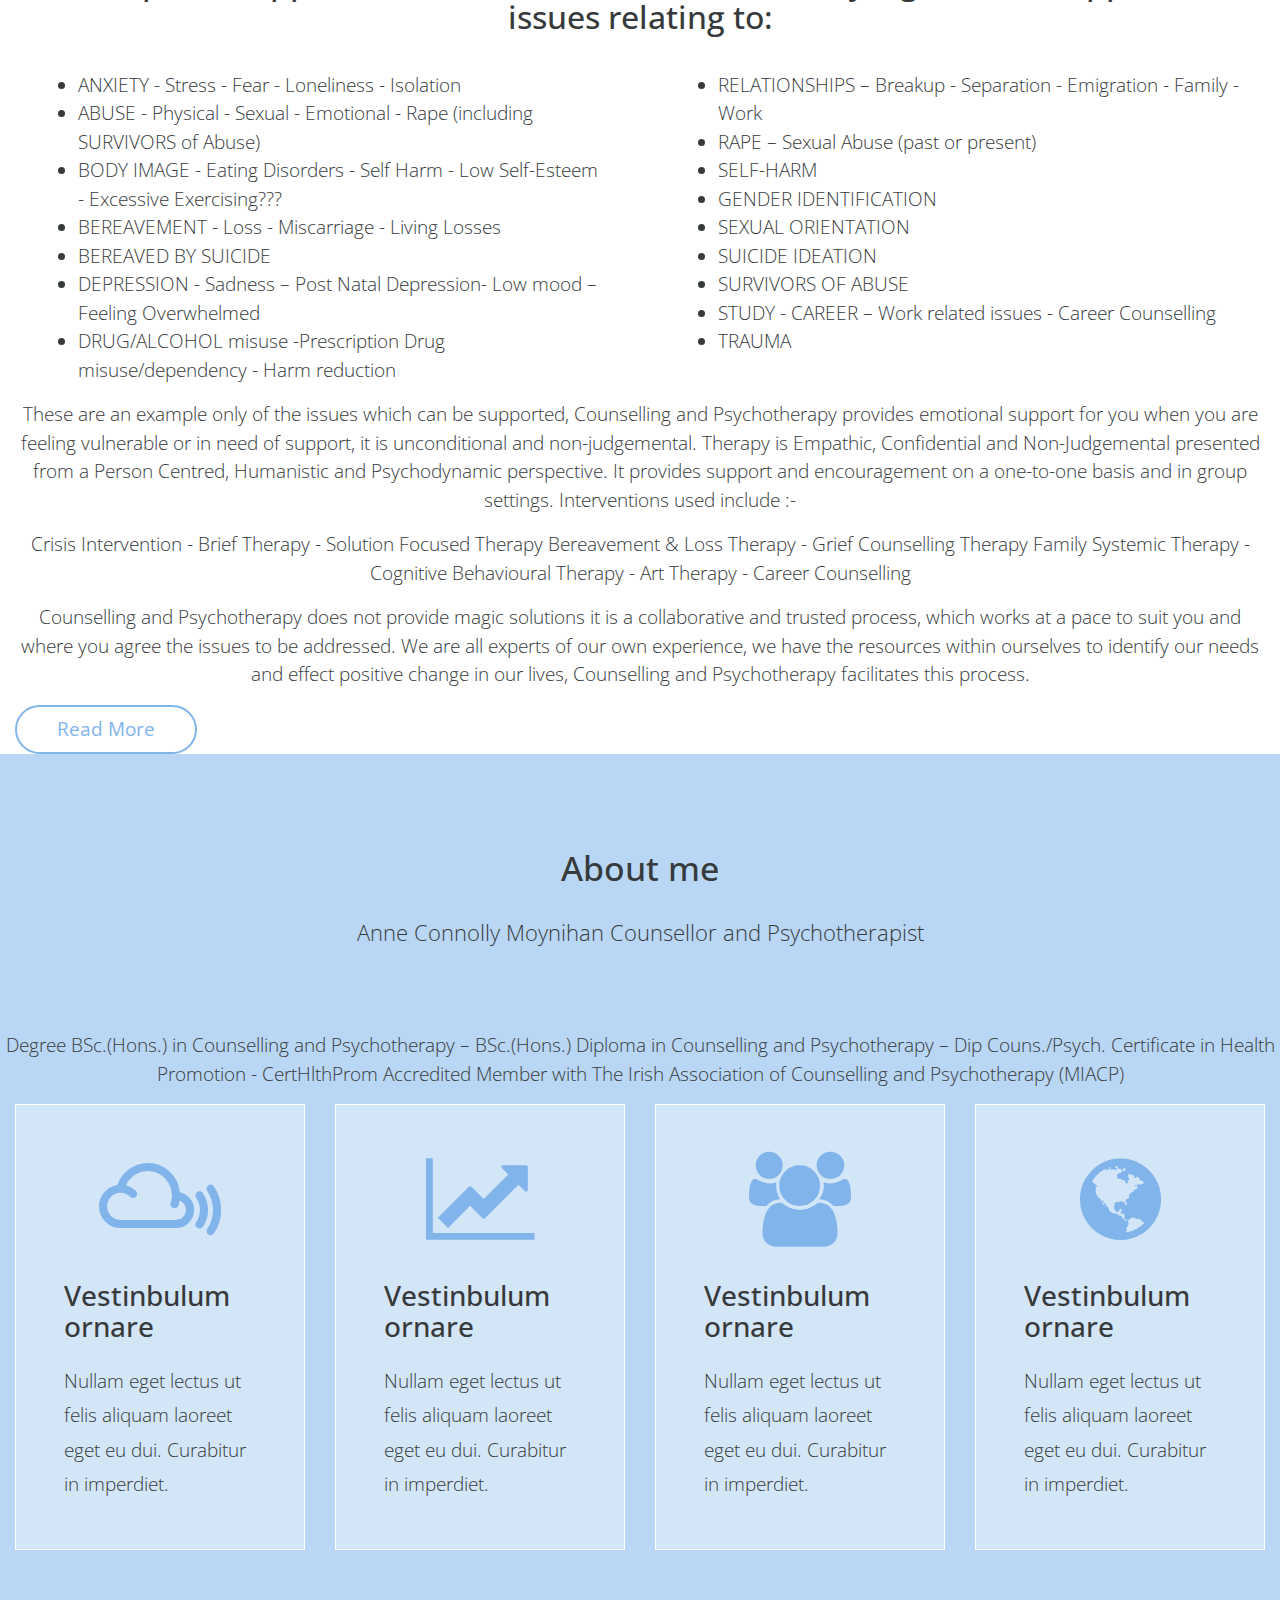
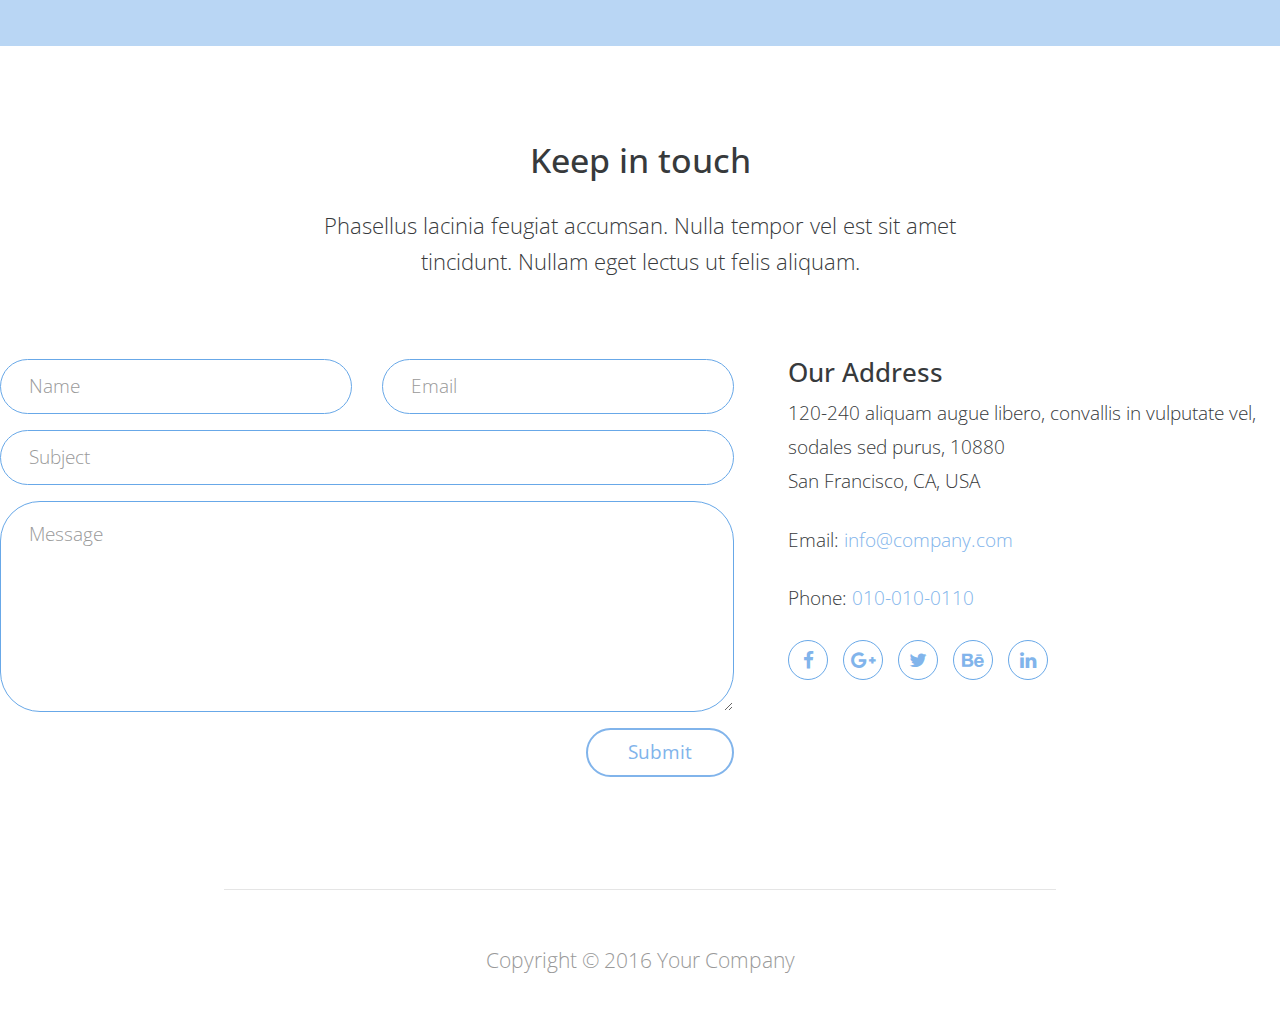
<file: version2/about.html>
<!DOCTYPE html>
<html>
<head>
    <meta charset="utf-8">
    <meta http-equiv="X-UA-Compatible" content="IE=edge">
    <meta name="viewport" content="width=device-width, initial-scale=1">

    <title>About - Counselling Support Sligo</title>
<!--
Ocean Theme
http://www.templatemo.com/tm-484-ocean
-->

    <!-- load stylesheets -->
    
    <link rel="stylesheet" href="https://fonts.googleapis.com/css?family=Open+Sans:300,400"><!-- Google web font "Open Sans", https://www.google.com/fonts/specimen/Open+Sans -->
    <link rel="stylesheet" href="font-awesome-4.5.0/css/font-awesome.min.css"> <!-- Font Awesome, https://fortawesome.github.io/Font-Awesome/ -->
    <link rel="stylesheet" href="css/bootstrap.min.css">                       <!-- Bootstrap style, http://v4-alpha.getbootstrap.com/ -->
    <link rel="stylesheet" href="css/templatemo-style.css">                    <!-- Templatemo style -->

    <!-- HTML5 shim and Respond.js for IE8 support of HTML5 elements and media queries -->
    <!-- WARNING: Respond.js doesn't work if you view the page via file:// -->
        <!--[if lt IE 9]>
          <script src="https://oss.maxcdn.com/html5shiv/3.7.2/html5shiv.min.js"></script>
          <script src="https://oss.maxcdn.com/respond/1.4.2/respond.min.js"></script>
          <![endif]-->
</head>

    <body>

        <div class="container-fluid">
            
            <div class="row"> 

                <section class="tm-section-intro">
                    <div class="col-xs-12 col-sm-12 col-md-12 col-lg-12 col-xl-12">
                        <div class="tm-wrapper-center">
                            <h1 class="tm-section-intro-title">Counselling and Pyschotherapy</h1>
                            <p class="tm-section-intro-text">What is counselling and Psychothreapy?
                            </p>
                            
                        </div>            
                    </div>
                </section>    

            </div>

            

            <div class="row">
                
                <section class="tm-2-col-img-text tm-2-col-img-lg-right">
                    
                    <div class="col-xs-12 col-sm-12 col-md-12 col-lg-12 col-xl-12 tm-12-col-text">
                        <blockquote class="bigtext">
                                    <p>Counselling and Psychotherapy is a safe supportive environment where you can talk freely to me 
                                        (an experienced, qualified and registered Counsellor and Psychotherapist) in confidence without fear 
                                        of criticism or judgement. Counselling and Psychotherapy provides an opportunity to share your concerns your fears or anxieties, your sense of confusion, pain or anger or any difficulties you may be experiencing at this time without fear of criticism or judgement.  
                                        Engaging in the Therapeutic Process  facilitates an opportunity for you to develop greater awareness of yourself and objectivity and understanding regarding influences which impact on your life in a negative way </p>
                                        <div class="col-md-6">
                                            <img src="img/mountain.jpg" alt="Image" class="img-fluid">
                                        </div>
                                    
                                        <p>Counselling and Psychotherapy facilitates you share in a safe supportive environment memories or pain of past traumas or experiences without fear of criticism.   The Therapeutic Process helps you develop new awareness and understanding of how past experiences can influence who you are and your behaviours. 
                                            Engaging in the Process facilitates you develop greater understanding and objectivity regarding the impact and influence of past experiences  </p>
                                            
                                        <p>Your past need not define you or control you, with greater awareness and understanding it is possible to challenge the impact your past has on your life and reduce the negative impact it has on your life at present.  It is possible to change, achieve greater ease in your life and create your own destiny.</p>
                                        <p>Counselling and Psychotherapy does not provide magic solutions it is a collaborative and trusted process, which works at a pace to suit you and where you agree the issues to be addressed.   The Therapeutic Process facilitates you develop greater self-awareness and greater understanding of your own strengths and your limitations, facilitating greater objectivity. Counselling and Psychotherapy is often referred to as A Journey of Self-discovery helping you develop greater   Self-awareness   Self-trust   Self-acceptance.</p>
                                        <p>The Process encourages and supports you find your own inner strength to change that which is possible to change within your life or find an ease within yourself to live with that which is not. </p>
                                        
                                </blockquote>
                    </div>
                    
                </section>

            </div> <!-- row -->
            <div class="row">
                <h2 class="col-md-12" style="text-align: center;">Example of supports include unconditional and non-judgemental support for issues relating to:</h2>
            </div> 
            <br>
            <div class="row">                                              
                    
                    <div class="col-xs-12 col-sm-12 col-md-12 col-lg-6 col-xl-6 tm-2-col-text">
                        <ul class="tm-6-col-text-description">
                            <li>ANXIETY - Stress - Fear - Loneliness - Isolation     </li>
                            <li>ABUSE -  Physical - Sexual - Emotional - Rape (including SURVIVORS of Abuse)</li>
                            <li>BODY IMAGE - Eating Disorders - Self Harm - Low Self-Esteem - Excessive Exercising???</li>
                            <li>BEREAVEMENT - Loss - Miscarriage - Living Losses</li>
                            <li>BEREAVED BY SUICIDE</li>
                            <li>DEPRESSION - Sadness – Post Natal Depression- Low mood – Feeling Overwhelmed</li>
                            <li>DRUG/ALCOHOL misuse -Prescription Drug misuse/dependency - Harm reduction</li>
                        </ul>
                    </div>
                    <div class="col-xs-12 col-sm-12 col-md-12 col-lg-6 col-xl-6 tm-2-col-text">
                        <ul class="tm-6-col-text-description">
                            <li>RELATIONSHIPS – Breakup - Separation - Emigration - Family - Work</li>
                            <li>RAPE – Sexual Abuse (past or present)</li>
                            <li>SELF-HARM</li>
                            <li>GENDER IDENTIFICATION </li>
                            <li>SEXUAL ORIENTATION</li>
                            <li>SUICIDE IDEATION  </li>
                            <li>SURVIVORS OF ABUSE</li>
                            <li>STUDY - CAREER – Work related issues  - Career Counselling</li>
                            <li>TRAUMA</li>
                        </ul>
                    </div>
            </div>
            <div class="row">
                <div class="col-md-12" style="text-align: center;">
                <p>
                 These are an example only of the issues which can be supported,  Counselling and Psychotherapy provides emotional support for you when you are feeling vulnerable or in need of support, it is unconditional and non-judgemental.  Therapy is Empathic, Confidential and Non-Judgemental presented from a Person Centred, Humanistic and Psychodynamic perspective.  It provides support and encouragement on a one-to-one basis and in group settings.   Interventions used include :- 
                <blockquote>
                Crisis Intervention   -   Brief  Therapy   -   Solution Focused Therapy
                Bereavement &amp; Loss Therapy   -   Grief Counselling Therapy
                Family Systemic Therapy   -   Cognitive Behavioural Therapy   -   Art  Therapy  -  Career Counselling
                </blockquote>
                Counselling and Psychotherapy does not provide magic solutions it is a collaborative and trusted process, which works at a pace to suit you and where you agree the issues to be addressed.   We are all experts of our own experience, we have the resources within ourselves to identify our needs and effect positive change in our lives, Counselling and Psychotherapy facilitates this process.
                </p>
                </div>
            </div>

                        
                        <a href="#" class="tm-bordered-btn">Read More</a>
                    </div>
                    
                </section>

            </div> <!-- row -->

            <!-- About -->
            <div class="row tm-section tm-blue-bg-row">
                
                <section>

                        <div class="col-xs-12 col-sm-12 col-md-12 col-lg-12 col-xl-12 text-xs-center">
                            <h2 class="tm-section-title">About me</h2>
                            <p class="tm-section-subtitle">
                            Anne Connolly Moynihan Counsellor and Psychotherapist
                            <blockquote>
                                Degree  BSc.(Hons.) in Counselling and Psychotherapy – BSc.(Hons.)   
                                Diploma in Counselling and Psychotherapy – Dip Couns./Psych.
                                Certificate in Health Promotion - CertHlthProm 
                                Accredited Member with The Irish Association of Counselling and Psychotherapy (MIACP)  

                            </blockquote>
                            </p>    
                        </div>
                        
                        <div class="col-xs-12 col-sm-12 col-md-12 col-lg-12 col-xl-12">
                            
                            <div class="tm-icon-text-boxes-container">
                            
                                <div class="col-xs-12 col-sm-6 col-md-6 col-lg-3 col-xl-3">
                                    <div class="tm-icon-text-box">
                                        <i class="fa fa-5x fa-mixcloud"></i>
                                        <h3 class="tm-icon-text-box-title">Vestinbulum ornare</h3>
                                        <p class="tm-icon-text-box-description">Nullam eget lectus ut felis aliquam laoreet eget eu dui. Curabitur in imperdiet.</p>
                                    </div>
                                </div>

                                <div class="col-xs-12 col-sm-6 col-md-6 col-lg-3 col-xl-3">
                                    <div class="tm-icon-text-box">
                                        <i class="fa fa-5x fa-line-chart"></i>
                                        <h3 class="tm-icon-text-box-title">Vestinbulum ornare</h3>
                                        <p class="tm-icon-text-box-description">Nullam eget lectus ut felis aliquam laoreet eget eu dui. Curabitur in imperdiet.</p>
                                    </div>
                                </div>

                                <div class="col-xs-12 col-sm-6 col-md-6 col-lg-3 col-xl-3">
                                    <div class="tm-icon-text-box">
                                        <i class="fa fa-5x fa-group"></i>
                                        <h3 class="tm-icon-text-box-title">Vestinbulum ornare</h3>
                                        <p class="tm-icon-text-box-description">Nullam eget lectus ut felis aliquam laoreet eget eu dui. Curabitur in imperdiet.</p>
                                    </div>
                                </div>

                                <div class="col-xs-12 col-sm-6 col-md-6 col-lg-3 col-xl-3">
                                    <div class="tm-icon-text-box">
                                        <i class="fa fa-5x fa-globe"></i>
                                        <h3 class="tm-icon-text-box-title">Vestinbulum ornare</h3>
                                        <p class="tm-icon-text-box-description">Nullam eget lectus ut felis aliquam laoreet eget eu dui. Curabitur in imperdiet.</p>
                                    </div>
                                </div>

                            </div>

                        </div>

                </section>

            </div> <!-- row -->

            <div class="row tm-section">
                
                <section class="tm-section-contact">
                    
                    <div class="col-xs-12 col-sm-12 col-md-12 col-lg-12 col-xl-12 text-xs-center">
                        
                        <h2 class="tm-section-title">Keep in touch</h2>
                        <p class="tm-section-subtitle">Phasellus lacinia feugiat accumsan. Nulla tempor vel est sit amet tincidunt. Nullam eget lectus ut felis aliquam.</p>

                    </div>

                    <div class="col-xs-12 col-sm-12 col-md-12 col-lg-7 col-xl-7">
                        <form action="index.html" method="post" class="tm-contact-form">                                
                            <div class="form-group col-xs-12 col-sm-12 col-md-6 col-lg-6 col-xl-6 tm-form-group-left">
                                <input type="text" id="contact_name" name="contact_name" class="form-control" placeholder="Name"  required/>
                            </div>
                            <div class="form-group col-xs-12 col-sm-12 col-md-6 col-lg-6 col-xl-6 tm-form-group-right">
                                <input type="email" id="contact_email" name="contact_email" class="form-control" placeholder="Email"  required/>
                            </div>
                            <div class="form-group">
                                <input type="text" id="contact_subject" name="contact_subject" class="form-control" placeholder="Subject"  required/>
                            </div>
                            <div class="form-group">
                                <textarea id="contact_message" name="contact_message" class="form-control" rows="6" placeholder="Message" required></textarea>
                            </div>
                        
                            <button type="submit" class="btn tm-bordered-btn pull-xs-right">Submit</button>                          
                        </form>   
                    </div> <!-- col -->
                    
                    <div class="col-xs-12 col-sm-12 col-md-12 col-lg-5 col-xl-5 tm-contact-right">
                        <h3 class="tm-contact-title">Our Address</h3>
                        <p class="tm-contact-info">120-240 aliquam augue libero, convallis in vulputate vel, sodales sed purus, 10880<br>
                            San Francisco, CA, USA
                        </p>
                        <p class="tm-contact-info"> 
                            Email: <a href="mailto:info@company.com">info@company.com</a><br>
                            
                        </p>
                        <p class="tm-contact-info">
                            Phone: <a href="tel:0100100110">010-010-0110</a>
                        </p>
                        <div class="tm-social-icons-container">
                            <a href="#" class="tm-social-icon-link"><i class="fa fa-facebook tm-social-icon"></i></a>
                            <a href="#" class="tm-social-icon-link"><i class="fa fa-google-plus tm-social-icon"></i></a>
                            <a href="#" class="tm-social-icon-link"><i class="fa fa-twitter tm-social-icon"></i></a>
                            <a href="#" class="tm-social-icon-link"><i class="fa fa-behance tm-social-icon"></i></a>
                            <a href="#" class="tm-social-icon-link"><i class="fa fa-linkedin tm-social-icon"></i></a>
                        </div>
                    </div>

                </section>

            </div>

            <div class="row">                
                <div class="col-xs-12 col-sm-12 col-md-12 col-lg-12 col-xl-12">                    
                    <hr>
                </div>
            </div>

            <div class="row">
                <div class="col-xs-12 col-sm-12 col-md-12 col-lg-12 col-xl-12">
                    <p class="text-xs-center tm-copyright-text">Copyright &copy; 2016 Your Company</p>
                </div>
            </div>
            
        </div> <!-- container-fluid -->   

        <!-- load JS files -->
        <script src="js/jquery-1.11.3.min.js"></script>             <!-- jQuery, https://jquery.com/download/ -->
        <script src="https://www.atlasestateagents.co.uk/javascript/tether.min.js"></script> <!-- Tether for Bootstrap, http://stackoverflow.com/questions/34567939/how-to-fix-the-error-error-bootstrap-tooltips-require-tether-http-github-h -->
        <script src="js/bootstrap.min.js"></script>                 <!-- Bootstrap, http://v4-alpha.getbootstrap.com/ -->
        <script src="js/jquery.touchSwipe.min.js"></script>         <!-- http://labs.rampinteractive.co.uk/touchSwipe/demos/ -->
        
        <script>     
       
            $(document).ready(function(){

                /* Smooth Scrolling
                 * https://css-tricks.com/snippets/jquery/smooth-scrolling/
                --------------------------------------------------------------*/
                $('a[href*="#"]:not([href="#"])').click(function() {
                    if (location.pathname.replace(/^\//,'') == this.pathname.replace(/^\//,'') 
                        && location.hostname == this.hostname) {
                        
                        var target = $(this.hash);
                        target = target.length ? target : $('[name=' + this.hash.slice(1) +']');
                        
                        if (target.length) {
                            
                            $('html, body').animate({
                                scrollTop: target.offset().top
                            }, 1000);
                            return false;
                        }
                    }
                }); 
                
                /* Enable swiping for tablets and mobile
                 * http://lazcreative.com/blog/adding-swipe-support-to-bootstrap-carousel-3-0/
                 ---------------------------------------------------------------------------------*/
                if($(window).width() <= 991) {
                    $(".carousel-inner").swipe( {
                        //Generic swipe handler for all directions
                        swipeLeft:function(event, direction, distance, duration, fingerCount) {
                            $(this).parent().carousel('next'); 
                        },
                        swipeRight: function() {
                            $(this).parent().carousel('prev'); 
                        },
                        //Default is 75px, set to 0 for demo so any distance triggers swipe
                        threshold:0
                    });
                }  

                /* Handle window resize */
                $(window).resize(function(){
                    if($(window).width() <= 991) {
                        $(".carousel-inner").swipe( {
                            //Generic swipe handler for all directions
                            swipeLeft:function(event, direction, distance, duration, fingerCount) {
                                $(this).parent().carousel('next'); 
                            },
                            swipeRight: function() {
                                $(this).parent().carousel('prev'); 
                            },
                            //Default is 75px, set to 0 for demo so any distance triggers swipe
                            threshold:0
                        });
                     }
                });              
                           
            });

        </script>             

</body>
</html>
</file>
<file: stylesheet.css>
html{
    
    height: 100%;
    position: relative;
}
body{
    margin: 0px;
    height: 100%;
    width: 100%;
    background-color:#D7DADD;
}
header{
    background-color:#BBABC0; /*#BB9DC0*/
    min-height: 300px;
    box-shadow: 5px 5px 5px  grey;
}
#topSpread{
    margin: 0px 200px;
}
#topLogo{
    color: #FFF;
    text-shadow: 5px 5px 2px rgba(0, 0, 0, 0.14);
    padding-top: 5%;
    width: auto;
}
#socMedia{
    position: absolute;
    clear: both;
    float:right;
    margin-top: 0px;
    margin-left: 40%;
    width: 30%;
    height: 80px;
    background-color: lightgrey;
    border-bottom-left-radius: 25px;
    border-bottom-right-radius: 25px;

}

.navbar{
    /*background-color: #bcc8d1;*/
   /* background-color: #BBBBC0;*/
 /*  background-color: #CDBFFF;*/
     background-color: #545A5F;
    width: 100%;
    height: auto;
    padding:0px;
    margin-top: 60px;
    font-size: 30px;
    color: white;
    text-shadow: 1px 1px 0px rgba(0, 0, 0, 0.14);
    box-shadow: 2px 2px 2px silver;
    
   
}
.navbar ul {
    margin-left: 200px;
}
.navbar ul li {
    text-align: center;
 
}

.nav-link{
    padding: 0px 20px 0px 5px;
    color: white;
    border-right: solid slategray;
}
.navItem {


}
#navId{
    margin-left: 200px;
  
}

#therapies {
    color: navy;
    text-align: center;

}

#groups{
    color: navy;
    text-align: center;
 
}


#feelings li {
    text-decoration: none;
}
#bodyContent{
    margin-top: -40px;    
    margin-left: 70px;
}

#mainContent{
    background-color: whitesmoke; /*#F8E3FF;*/
    /*min-height: 400px*/
    margin-bottom: 20px;
    padding: 20px;
    width: 1000px;
    font-size: 20px;
    box-shadow: 10px 10px 10px grey;


}

.bigtext {
  display: block;
  overflow: hidden;
  color: #787878;
}

#sidebarSocMedia img{
    height: 250px;
    width:250px;
}


    /* background-color: #bcc8d1;

    background-color: #658cbb; */
footer{
    background-color: #BBABC0;
    box-shadow: 5px 5px 5px silver;
}

#sidebar{
    float: right;
    margin-left: 30px;
}
 #sidebarPhoto img{
    width: 100%;
    height: auto;


 }
 .informationBlurb{
    width: 100%;
    min-height: auto;
    background-color: white;
    margin: 20px 0px;
    overflow: hidden;
    padding: 10px;



 }

 #sidebarInfo{
     position: relative;
     padding:5px;
     background-color: white;
     min-height: 200px;
     width: 100%;
     margin: 20px 0px;
 }

 #sidebarSocMedia{
    position: relative;
    background-color: white;
    min-height: 200px;
    width: 100%;
 }

 footer{
     margin: 0px;
 }
 #copyInfo{
     margin: 10px;
     text-align: center;    
 }
 #copyInfo p{
     margin: 2px 0px 0px 0px;
 }

.expand, .contract {
cursor: pointer;
font-weight: bold;
padding: 15px 0;
text-align: center;
color: #555;
}
 expand:hover, .contract:hover {
  color: #121212;
 }
 
 hide {
  display: none;
 }
</file>
<file: version2/css/templatemo-style.css>
/*

Ocean Theme

http://www.templatemo.com/tm-484-ocean

-----------------------------*/
body {
	font-family: 'Open Sans', Helvetica, Arial, sans-serif;
	font-size: 19px;
	font-weight: 300;
}
a { color: #81b4eb;  }
a, button { transition: all 0.3s ease; }
a:hover,
a:focus {
	text-decoration: none;
	outline: none;
}

/* 1. Intro 
--------------------*/
.tm-section-intro {
	background-image: url(../img/ocean-bg.jpg);
	background-attachment: fixed;
	background-position: center top;
	background-repeat: no-repeat;
	background-size: 100% 800px;
	color: white;
	display: -webkit-flex;
	display: -ms-flexbox;
	display: flex;
	-webkit-align-items: center;
	    -ms-flex-align: center;
	        align-items: center;
	-webkit-justify-content: center;
	    -ms-flex-pack: center;
	        justify-content: center;
	text-align: center;
	height: 800px;
}

.tm-wrapper-center {
	display: -webkit-flex;
	display: -ms-flexbox;
	display: flex;
	-webkit-align-items: center;
	    -ms-flex-align: center;
	        align-items: center;
	-webkit-justify-content: center;
	    -ms-flex-pack: center;
	        justify-content: center;
	-webkit-flex-direction: column;
	    -ms-flex-direction: column;
	        flex-direction: column;
}

/* IE bug fix */
.tm-wrapper-center > * {
	-ms-flex: 0 1 auto;
		-webkit-flex: 0 1 auto;
	        flex: 0 1 auto;
}

.tm-section-intro-title {
	font-size: 4.5rem;
    margin-bottom: 3.5rem;
}

.tm-section-intro-text {
	font-size: 2rem;
	margin-bottom: 4rem;
	width: 100%;
}

.tm-btn-white-big {
    font-size: 2.4rem;
    color: #a1c7f1;
    background-color: white;
    padding: 0.75rem 2.5rem;
    border-radius: 0.5rem;
}

.tm-btn-white-big:hover,
.tm-btn-white-big:focus {
	color: white;
    background-color: #A2D1FF;
}

/* 2. Carousel 
-------------------------*/
.tm-carousel {
	max-width: 950px;
    margin: 5rem auto;
    padding-bottom: 3rem;
    text-align: center;
}

.tm-carousel-item-title {
	color: #81b4eb;
	font-size: 2.1rem;
	font-weight: 300;
	margin-bottom: 3rem;
}

.tm-carousel-item-text {
	font-size: 1.3rem;
    line-height: 1.6;
    color: #666;
    font-weight: 300;
}

.carousel-indicators {
	bottom: 0;
	margin-bottom: 0;
}

.carousel-indicators .active {
	background-color: #81b4eb;
	margin: 1px;
}

.carousel-indicators li {
	background-color: rgb(205, 215, 226);
	border-color: rgb(205, 215, 226);	
}

.carousel-indicators .active,
.carousel-indicators li {
	width: 20px;
    height: 20px;
    margin-left: 0.5rem;
    margin-right: 0.5rem;
}

/* 3. Image and text 2 column block 
-------------------------------------*/
.tm-2-col-img-text {
	display: -webkit-flex;
	display: -ms-flexbox;
	display: flex;
	overflow: auto;
}

.tm-2-col-img {	padding: 0; }

.tm-2-col-img-lg-right .tm-2-col-img {
	-webkit-order: 2;
	    -ms-flex-order: 2;
	        order: 2;
}

.tm-2-col-img-lg-right .tm-2-col-text {
	-webkit-order: 1;
	    -ms-flex-order: 1;
	        order: 1;
}

.tm-2-col-text {
	display: -webkit-flex;
	display: -ms-flexbox;
	display: flex;
	-webkit-align-items: flex-start;
	    -ms-flex-align: start;
	        align-items: flex-start;
    -webkit-flex-direction: column;
        -ms-flex-direction: column;
            flex-direction: column;
    -webkit-justify-content: center;
        -ms-flex-pack: center;
            justify-content: center;
    padding-left: 8%;
    padding-right: 8%;
}

.tm-2-col-text-title {
	color: #81b4eb;
    font-size: 1.9rem;
    font-weight: 300;
    margin-bottom: 5%;    
}

.tm-2-col-text-description {
	color: #81b4eb;
    font-size: 1.4rem;
    font-weight: 300;
    line-height: 1.9;    
    margin-bottom: 6%;
    width: 100%;
}

.tm-bordered-btn {
	background-color: transparent;
    border: 2px solid #81b4eb;
    border-radius: 2.5rem;
    color: #81b4eb;
    display: inline-block;
    font-size: 1.5rem;
    font-weight: 400;
    padding: 0.8rem 3.5rem;    
}

.tm-bordered-btn:hover,
.tm-bordered-btn:focus {
	color: white;
	background-color: #81b4eb;
}

.tm-2-col-img-lg-left img {
	margin-right: 0;
	margin-left: auto;
}

/* 4. icon and text 4 boxes
----------------------------*/
.tm-section {
	padding-top: 6rem;
	padding-bottom: 6rem;
}

.tm-blue-bg-row { background-color: #b9d6f4; }

.tm-section-title {
	font-size: 2.1rem;
	margin-bottom: 1.8rem;
}

.tm-section-subtitle {
	font-size: 1.4rem;
	line-height: 1.6;
	max-width: 700px;
	margin: 0 auto 5rem;
}

.tm-icon-text-box {
	background-color: #d3e6f8;
	border: 1px solid white;
	padding: 3rem;
	max-width: 400px;	
}

.tm-icon-text-box > .fa {
	color: #81b4eb;
	margin-bottom: 2rem;
	width: 100%;
	text-align: center; /*http://stackoverflow.com/questions/19162889/how-to-center-font-awesome-icons-horizontally*/
}

.tm-icon-text-boxes-container {
    max-width: 1760px;
    margin-left: auto;
    margin-right: auto;
    overflow: auto;
}

.tm-icon-text-box-title { margin-bottom: 1.4rem; }

.tm-icon-text-box-description {
	line-height: 1.8;
	margin-bottom: 0;
}

/* 5. Contact
-----------------*/
.tm-section-contact {
	margin: 0 auto;
	max-width: 1500px;
}

.form-control {
	padding: .75rem 1.75rem;
	font-size: 1.2rem;
	border-radius: 2.5rem;
	border-color: #68a8e8;
}

.form-control:focus { border-color: #1768A9; }

textarea.form-control {
	padding-top: 1.15rem;
	padding-bottom: 1.15rem;
}

.tm-form-group-left { padding-left: 0; }

.tm-form-group-right { padding-right: 0; }

.tm-contact-right { padding-left: 3%; }

.tm-contact-title { font-size: 1.6rem; }

.tm-contact-info {
	line-height: 1.8;
	margin-bottom: 5%;
}

.tm-social-icons-container { margin-top: 20px; }

.tm-social-icon-link {
	background-color: transparent;
	color: #81b4eb;
    padding: 5px;
    border: 1px solid #68a8e8;
    border-radius: 50%;
    margin-right: 2%;
    width: 40px;
    height: 40px;
    display: inline-block;
    text-align: center;
}

.tm-social-icon-link:last-child { margin-right: 0; }

.tm-social-icon-link:hover,
.tm-social-icon-link:focus {
	color: white;
	background-color: #81b4eb; 
}

hr { width: 65%; }

.tm-copyright-text {
	color: #999999;
	font-size: 1.3rem;
	padding-top: 3%;
	padding-bottom: 3%;
}

/* 1. Intro 
-----------------*/
@media all and (-ms-high-contrast: none), (-ms-high-contrast: active) {
	/* IE10+ CSS styles go here */
	.tm-section-intro {	background-attachment: scroll; }
}

@media (max-width: 1900px) {
	.tm-section-intro {	background-size: 1900px 800px; }
}

@media (max-height: 800px) {
	.tm-section-intro {
		height: 100vh;
		min-height: 480px;
	}
}

@media (max-width: 480px) {
	.tm-section-intro-title {
	    font-size: 3.5rem;
	    margin-bottom: 1.5rem;
	}

	.tm-section-intro-text {
		font-size: 1.5rem;
		margin-bottom: 2rem;
	}

	.tm-btn-white-big {
		font-size: 1.6rem;
		padding: 0.5rem 1.5rem;
	}
}

/* 2. Carousel
----------------------*/
@media (max-width: 767px) {
	.tm-carousel {
		margin-top: 10%;
		margin-bottom: 10%;
	}
}

@media (max-width: 480px) {
	.tm-carousel {
		margin-top: 15%;
		margin-bottom: 15%;
	}
	.tm-carousel-item-title {
		font-size: 2rem;
		margin-bottom: 1.5rem;
	}
}


/* 3. Image and text 2 column block
----------------------------------------*/
@media (max-width: 1600px) {
	.tm-2-col-text {
		padding-left: 5%;
		padding-right: 5%;
	}
}

@media (max-width: 1320px) {
	.tm-2-col-text {
		padding-left: 3%;
		padding-right: 3%;
	}

	.tm-2-col-text-description {
		font-size: 1.1rem;
		line-height: 1.6;
		margin-bottom: 4%;
	}

	.tm-bordered-btn {
		font-size: 1.2rem;
		padding: 0.5rem 2.5rem;
	}
}

@media (max-width: 991px) {
	.tm-2-col-img-text { display: block; }

	.tm-2-col-img img {	margin: 0 auto;	}

	.tm-2-col-text {
		padding-top: 5%;
		padding-bottom: 5%;
	}

	.tm-2-col-text-title {
	    font-size: 1.8rem;
	    margin-bottom: 1rem;
	}

	.tm-2-col-text-description {
		font-size: 1.4rem;
		margin-bottom: 1.5rem;
	}

	.tm-bordered-btn {
	    font-size: 1.3rem;
	    padding: 0.5rem 1.8rem;
	}
}

@media (max-width: 480px) {
	.tm-2-col-text { padding: 10%; }	
}


/* 4. icon and text 4 boxes
----------------------------*/
@media (max-width: 1199px) {
	.tm-icon-text-box {	margin: 0 auto 30px; }
}

@media (max-width: 1199px) and (min-width: 992px) {
	.tm-icon-text-box {	padding: 10%; }
}

@media (max-width: 991px) {
	.tm-icon-text-boxes-container { max-width: 800px; }
	.tm-section {
		padding-top: 5%;
    	padding-bottom: 4%;
	}

	.tm-section-title {	margin-bottom: 1rem; }

	.tm-section-subtitle { margin-bottom: 2rem;	}
}

@media (max-width: 767px) {
	.tm-section {
		padding-top: 10%;
    	padding-bottom: 8%;
	}
}

/* 5. contact 
--------------*/
@media (max-width: 1199px) {
	.tm-form-group-right { padding-left: 0;	}	
}

@media (max-width: 991px) {
	.tm-contact-right {
		padding-left: .9375rem;
		margin-top: 2rem;
	}

	.tm-contact-info { margin-bottom: 2%; }
}

@media (max-width: 767px) {
	.tm-form-group-left { padding-right: 0;	}
}
</file>
